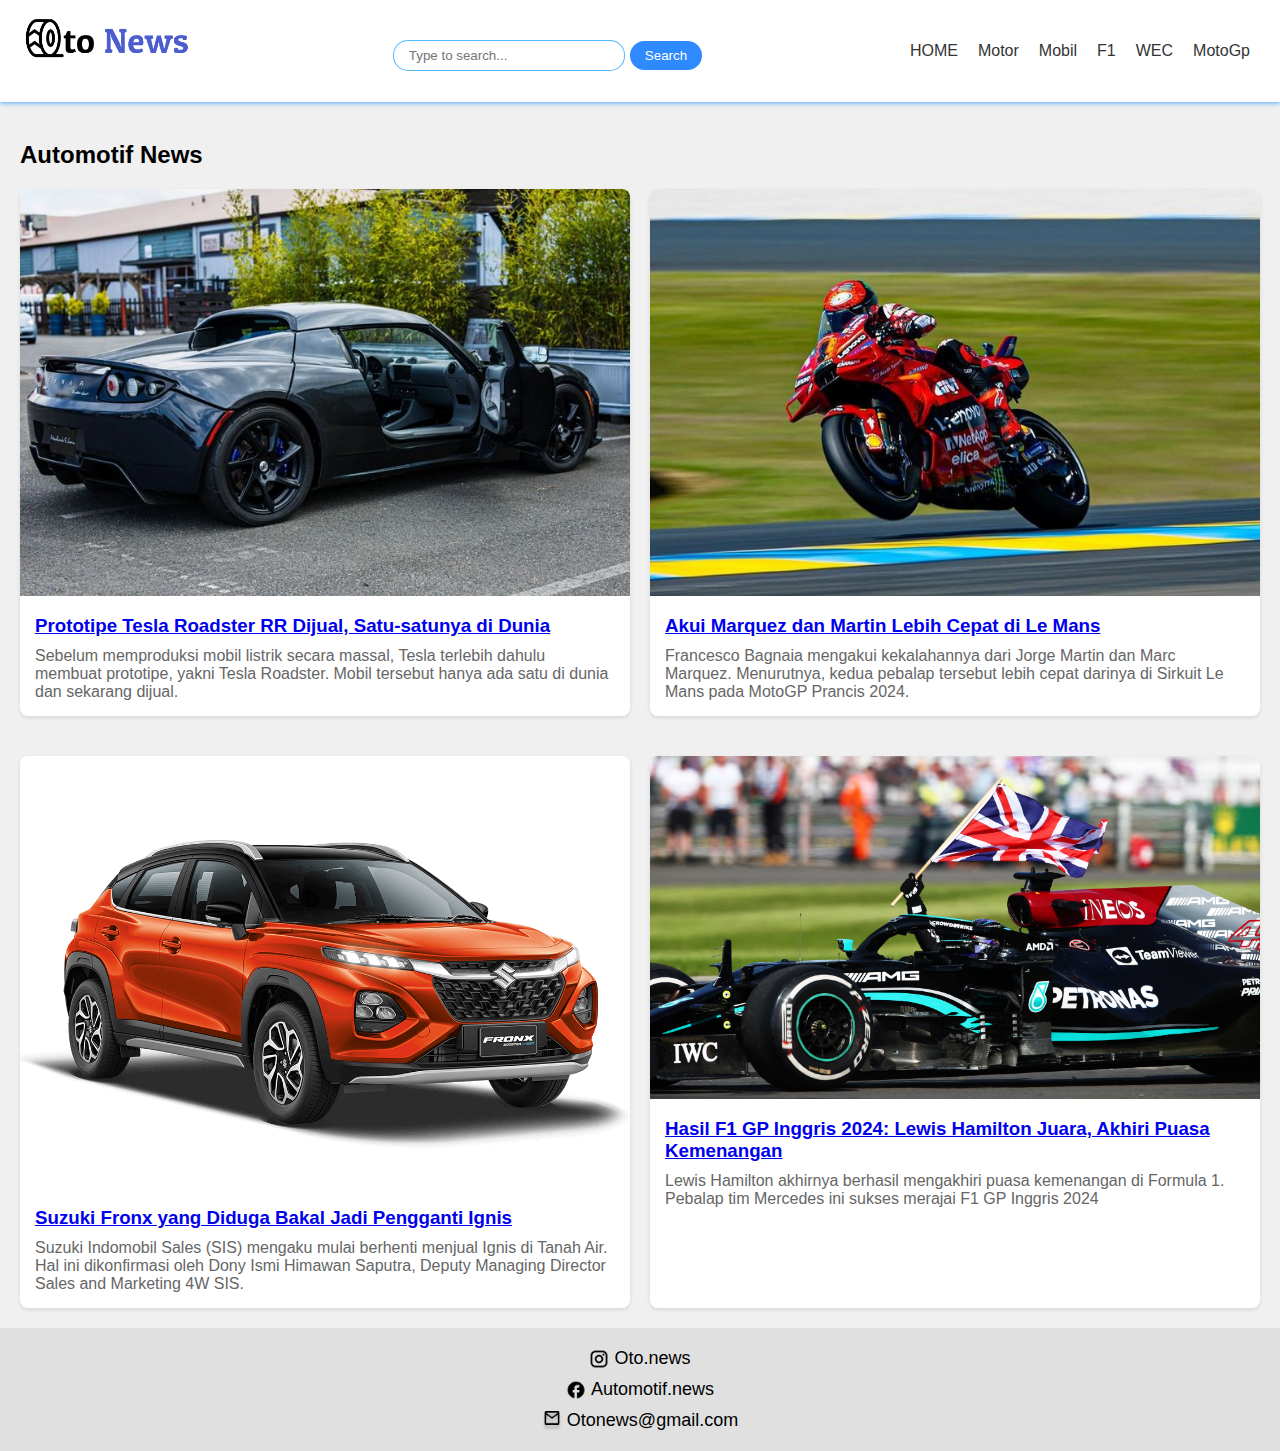
<file: index.html>
<!DOCTYPE html>
<html lang="id">
<head>
    <meta charset="UTF-8">
    <meta name="viewport" content="width=device-width, initial-scale=1.0">
    <title>Oto News</title>
    <link rel="stylesheet" type="text/css" href="index.css">
</head>
<body>
    <header>
        <h1><img src="judul.png" alt="Oto News" class="header-image"></h1>
        <div class="search-bar">
            <input type="text" placeholder="Type to search...">
            <button>Search</button>
        </div>
        <nav>
            <a href="index.html">HOME</a>
            <a href="motor.html">Motor</a>
            <a href="mobil.html">Mobil</a>
            <a href="f1.html">F1</a>
            <a href="wec.html">WEC</a>
            <a href="motogp.html">MotoGp</a>
        </nav>
    </header>
    <div class="container">
        <h2>Automotif News</h2>
        <div class="news-section">
            <div class="news-card">
                <a href="tesla.html">
                    <img src="tesla.jpeg" alt="Tesla Roadster">
                </a>
                <div class="news-content">
                    <h3><a href="tesla.html">Prototipe Tesla Roadster RR Dijual, Satu-satunya di Dunia</a></h3>
                    <p>Sebelum memproduksi mobil listrik secara massal, Tesla terlebih dahulu membuat prototipe, yakni Tesla Roadster. Mobil tersebut hanya ada satu di dunia dan sekarang dijual.</p>
                </div>
            </div>
            <div class="news-card">
                <a href="bagnaia.html">
                <img src="motogp.jpg" alt="MotoGP">
            </a>
                <div class="news-content">
                    <h3><a href="bagnaia.html"> Akui Marquez dan Martin Lebih Cepat di Le Mans</a></h3>
                    <p>Francesco Bagnaia mengakui kekalahannya dari Jorge Martin dan Marc Marquez. Menurutnya, kedua pebalap tersebut lebih cepat darinya di Sirkuit Le Mans pada MotoGP Prancis 2024.</p>
                </div>
            </div>
        </div>
    </div>
    <div class="container">
        <div class="news-section">
            <div class="news-card">
                <a href="fronx.html">
                    <img src="fronx.jpg" alt="Fronx">
                </a>
                <div class="news-content">
                    <h3><a href="fronx.html">Suzuki Fronx yang Diduga Bakal Jadi Pengganti Ignis</a></h3>
                    <p> Suzuki Indomobil Sales (SIS) mengaku mulai berhenti menjual Ignis di Tanah Air. Hal ini 
                        dikonfirmasi oleh Dony Ismi Himawan Saputra, Deputy Managing Director Sales and Marketing 4W SIS.</p>
                </div>
            </div>
            <div class="news-card">
                <a href="hamilton.html">
                    <img src="hamilton.jpg" alt="hamilton">
                </a>
                <div class="news-content">
                    <h3><a href="hamilton.html">Hasil F1 GP Inggris 2024: Lewis Hamilton Juara, Akhiri Puasa Kemenangan</a></h3>
                    <p>Lewis Hamilton akhirnya berhasil mengakhiri puasa kemenangan di Formula 1. Pebalap tim Mercedes ini sukses merajai F1 GP Inggris 2024</p>
                </div>
            </div>
        </div>
    </div>
    <footer>
        <div class="about-us">
            <div><img src="instagram.png" alt="Instagram"> Oto.news</div>
            <div><img src="facebook.png" alt="Facebook"> Automotif.news</div>
            <div><img src="email.png" alt="Email"> Otonews@gmail.com</div>
        </div>
    </footer>
</body>
</html>
</file>
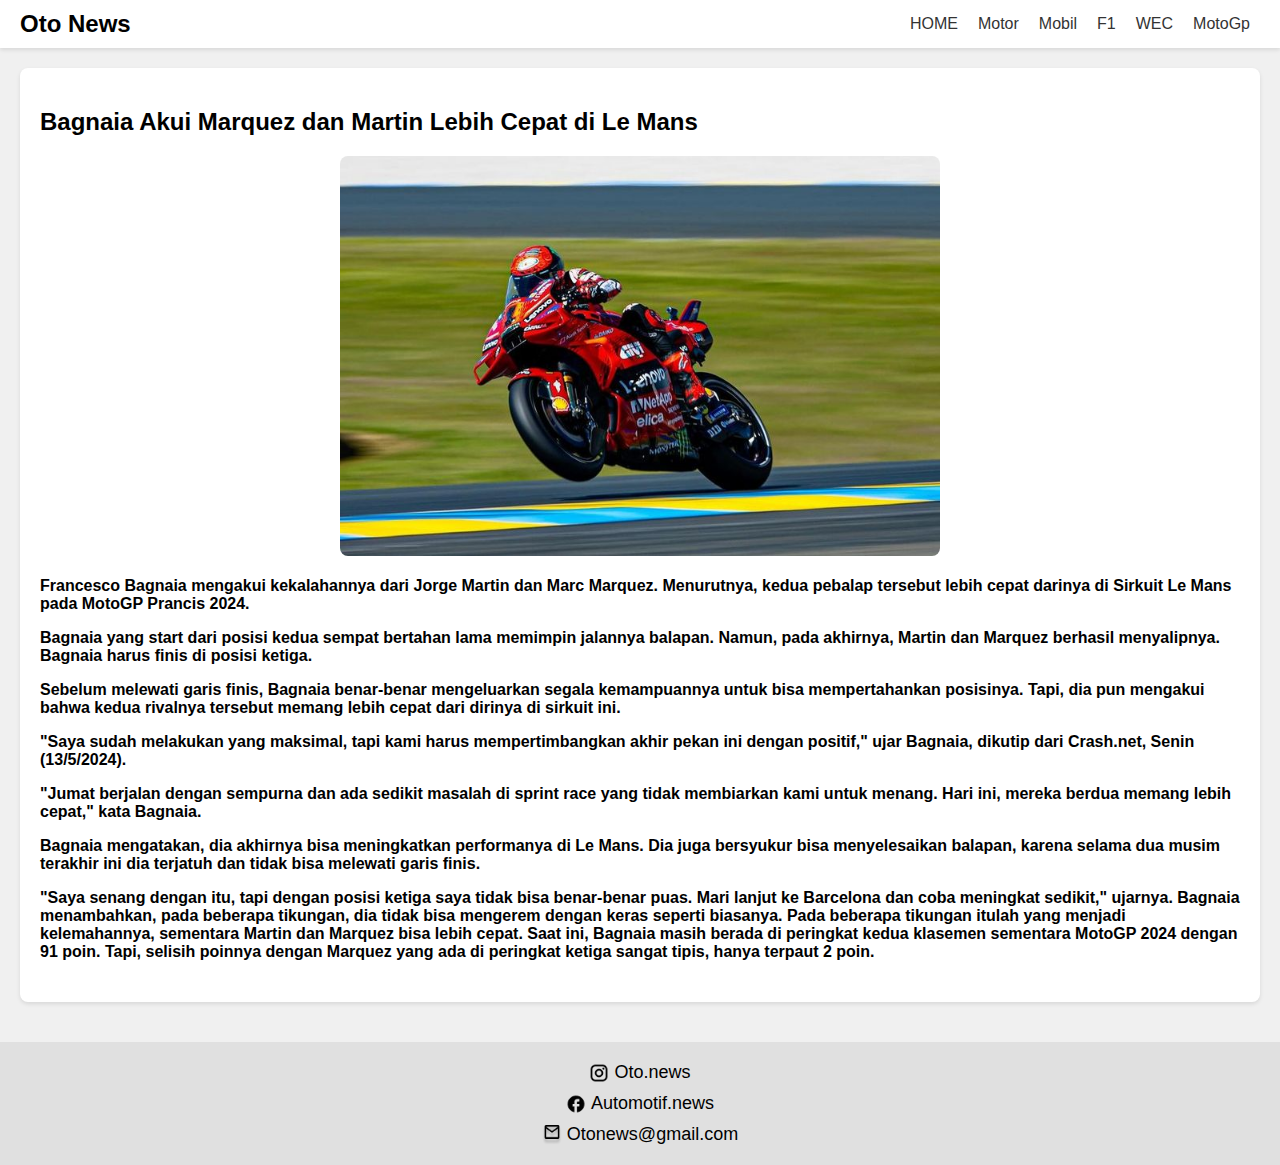
<file: bagnaia.html>
<!DOCTYPE html>
<html lang="id">
<head>
    <meta charset="UTF-8">
    <meta name="viewport" content="width=device-width, initial-scale=1.0">
    <title>Bagnaia Akui Marquez dan Martin Lebih Cepat di Le Mans</title>
    <link rel="stylesheet" type="text/css" href="teslacss.css">
</head>
<body>
    <header>
        <h1>Oto News</h1>
        <nav>
            <a href="index.html">HOME</a>
            <a href="motor.html">Motor</a>
            <a href="mobil.html">Mobil</a>
            <a href="f1.html">F1</a>
            <a href="wec.html">WEC</a>
            <a href="motogp.html">MotoGp</a>
        </nav>
    </header>
    <div class="container">
        <div class="news-content">
            <h2>Bagnaia Akui Marquez dan Martin Lebih Cepat di Le Mans</h2>
            <img src="motogp.jpg" alt="MotoGP">
            <h4> <p>Francesco Bagnaia mengakui kekalahannya dari Jorge Martin dan Marc Marquez. Menurutnya, kedua pebalap tersebut lebih cepat darinya di Sirkuit Le Mans pada MotoGP Prancis 2024.</p>
            <p> Bagnaia yang start dari posisi kedua sempat bertahan lama memimpin jalannya balapan. Namun, pada akhirnya, Martin dan Marquez berhasil menyalipnya. Bagnaia harus finis di posisi ketiga.</p>
        <p>Sebelum melewati garis finis, Bagnaia benar-benar mengeluarkan segala kemampuannya untuk bisa mempertahankan posisinya. Tapi, dia pun mengakui bahwa kedua rivalnya tersebut memang lebih cepat dari dirinya di sirkuit ini.</p>
    <p>"Saya sudah melakukan yang maksimal, tapi kami harus mempertimbangkan akhir pekan ini dengan positif," ujar Bagnaia, dikutip dari Crash.net, Senin (13/5/2024).</p>
<p> "Jumat berjalan dengan sempurna dan ada sedikit masalah di sprint race yang tidak membiarkan kami untuk menang. Hari ini, mereka berdua memang lebih cepat," kata Bagnaia.
</p><p>Bagnaia mengatakan, dia akhirnya bisa meningkatkan performanya di Le Mans. Dia juga bersyukur bisa menyelesaikan balapan, karena selama dua musim terakhir ini dia terjatuh dan tidak bisa melewati garis finis.
</p><p>"Saya senang dengan itu, tapi dengan posisi ketiga saya tidak bisa benar-benar puas. Mari lanjut ke Barcelona dan coba meningkat sedikit," ujarnya. Bagnaia menambahkan, pada beberapa tikungan, dia tidak bisa mengerem dengan keras seperti biasanya. Pada beberapa tikungan itulah yang menjadi kelemahannya, sementara Martin dan Marquez bisa lebih cepat. Saat ini, Bagnaia masih berada di peringkat kedua klasemen sementara MotoGP 2024 dengan 91 poin. Tapi, selisih poinnya dengan Marquez yang ada di peringkat ketiga sangat tipis, hanya terpaut 2 poin.
</p></h4>           
        </div>
    </div>
    <footer>
        <div class="about-us">
            <div><img src="instagram.png" alt="Instagram"> Oto.news</div>
            <div><img src="facebook.png" alt="Facebook"> Automotif.news</div>
            <div><img src="email.png" alt="Email"> Otonews@gmail.com</div>
        </div>
    </footer>
</body>
</html>
</file>
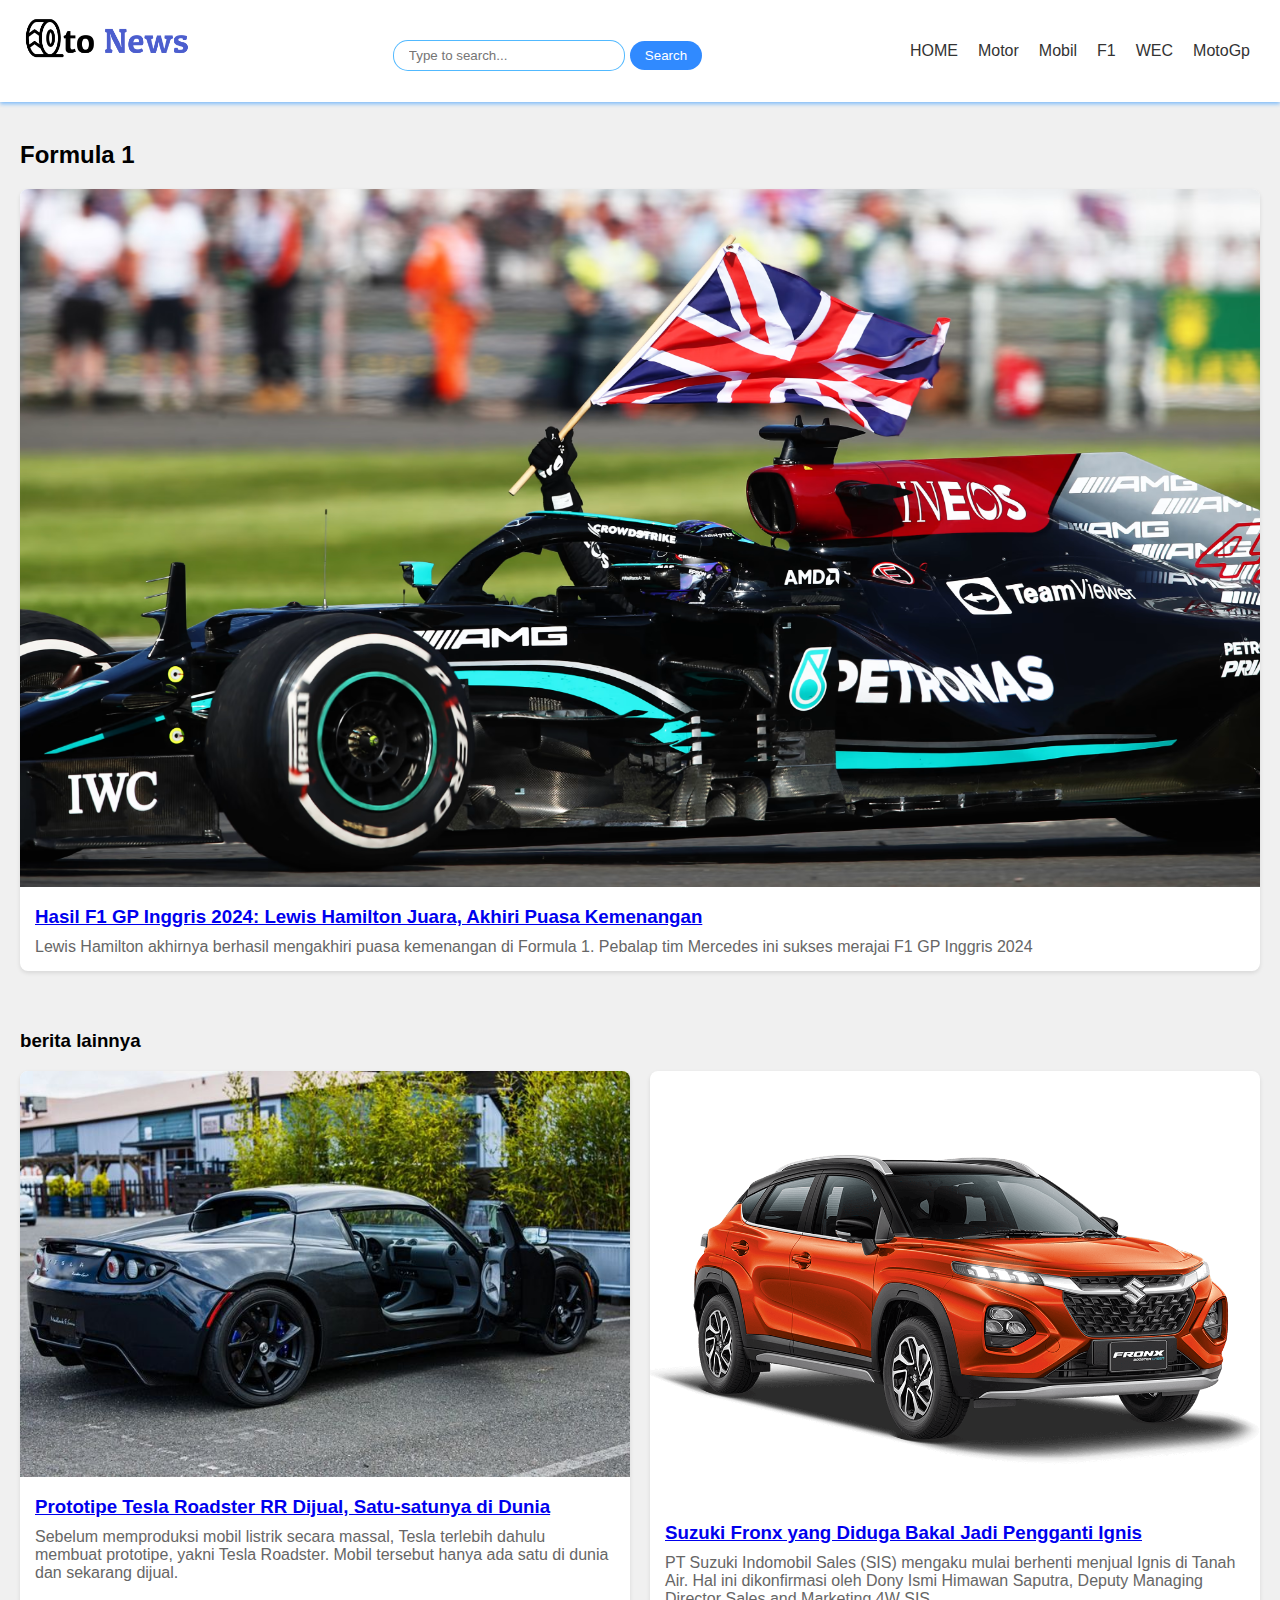
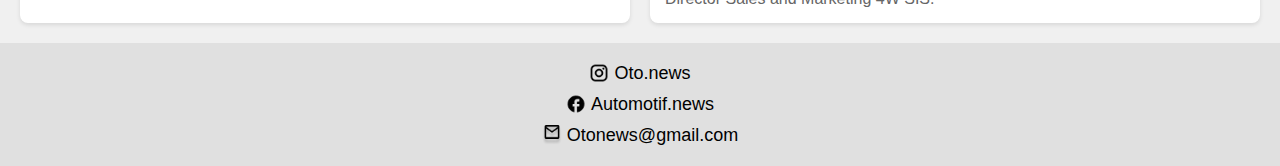
<file: f1.html>
<!DOCTYPE html>
<html lang="id">
<head>
    <meta charset="UTF-8">
    <meta name="viewport" content="width=device-width, initial-scale=1.0">
    <title>Oto News</title>
    <link rel="stylesheet" type="text/css" href="index.css">
</head>
<body>
    <header>
        <h1><img src="judul.png" alt="Oto News" class="header-image"></h1>
        <div class="search-bar">
            <input type="text" placeholder="Type to search...">
            <button>Search</button>
        </div>
        <nav>
            <a href="index.html">HOME</a>
            <a href="motor.html">Motor</a>
            <a href="mobil.html">Mobil</a>
            <a href="f1.html">F1</a>
            <a href="wec.html">WEC</a>
            <a href="motogp.html">MotoGp</a>
        </nav>
    </header>
    <div class="container">
        <h2>Formula 1</h2>
        <div class="news-section">
            <div class="news-card">
                <a href="hamilton.html">
                    <img src="hamilton.jpg" alt="hamilton">
                </a>
                <div class="news-content">
                    <h3><a href="hamilton.html">Hasil F1 GP Inggris 2024: Lewis Hamilton Juara, Akhiri Puasa Kemenangan</a></h3>
                    <p>Lewis Hamilton akhirnya berhasil mengakhiri puasa kemenangan di Formula 1. Pebalap tim Mercedes ini sukses merajai F1 GP Inggris 2024</p>
                </div>
            </div>
    </div>
    </div>
    <div class="container">
        <h3>berita lainnya</h3>
        <div class="news-section">
            <div class="news-card">
                <a href="tesla.html">
                    <img src="tesla.jpeg" alt="Tesla Roadster">
                </a>
                <div class="news-content">
                    <h3><a href="tesla.html">Prototipe Tesla Roadster RR Dijual, Satu-satunya di Dunia</a></h3>
                    <p>Sebelum memproduksi mobil listrik secara massal, Tesla terlebih dahulu membuat prototipe, yakni Tesla Roadster. Mobil tersebut hanya ada satu di dunia dan sekarang dijual.</p>
                </div>
            </div>
            <div class="news-card">
                <a href="fronx.html">
                <img src="fronx.jpg" alt="Fronx">
                </a>
                <div class="news-content">
                    <h3><a href="fronx.html">Suzuki Fronx yang Diduga Bakal Jadi Pengganti Ignis</a></h3>
                    <p>PT Suzuki Indomobil Sales (SIS) mengaku mulai berhenti menjual Ignis di Tanah Air. Hal ini 
                        dikonfirmasi oleh Dony Ismi Himawan Saputra, Deputy Managing Director Sales and Marketing 4W SIS.</p>
                </div>
            </div>
    </div>
    </div>
    <footer>
        <div class="about-us">
            <div><img src="instagram.png" alt="Instagram"> Oto.news</div>
            <div><img src="facebook.png" alt="Facebook"> Automotif.news</div>
            <div><img src="email.png" alt="Email"> Otonews@gmail.com</div>
        </div>
    </footer>
</body>
</html>
</file>
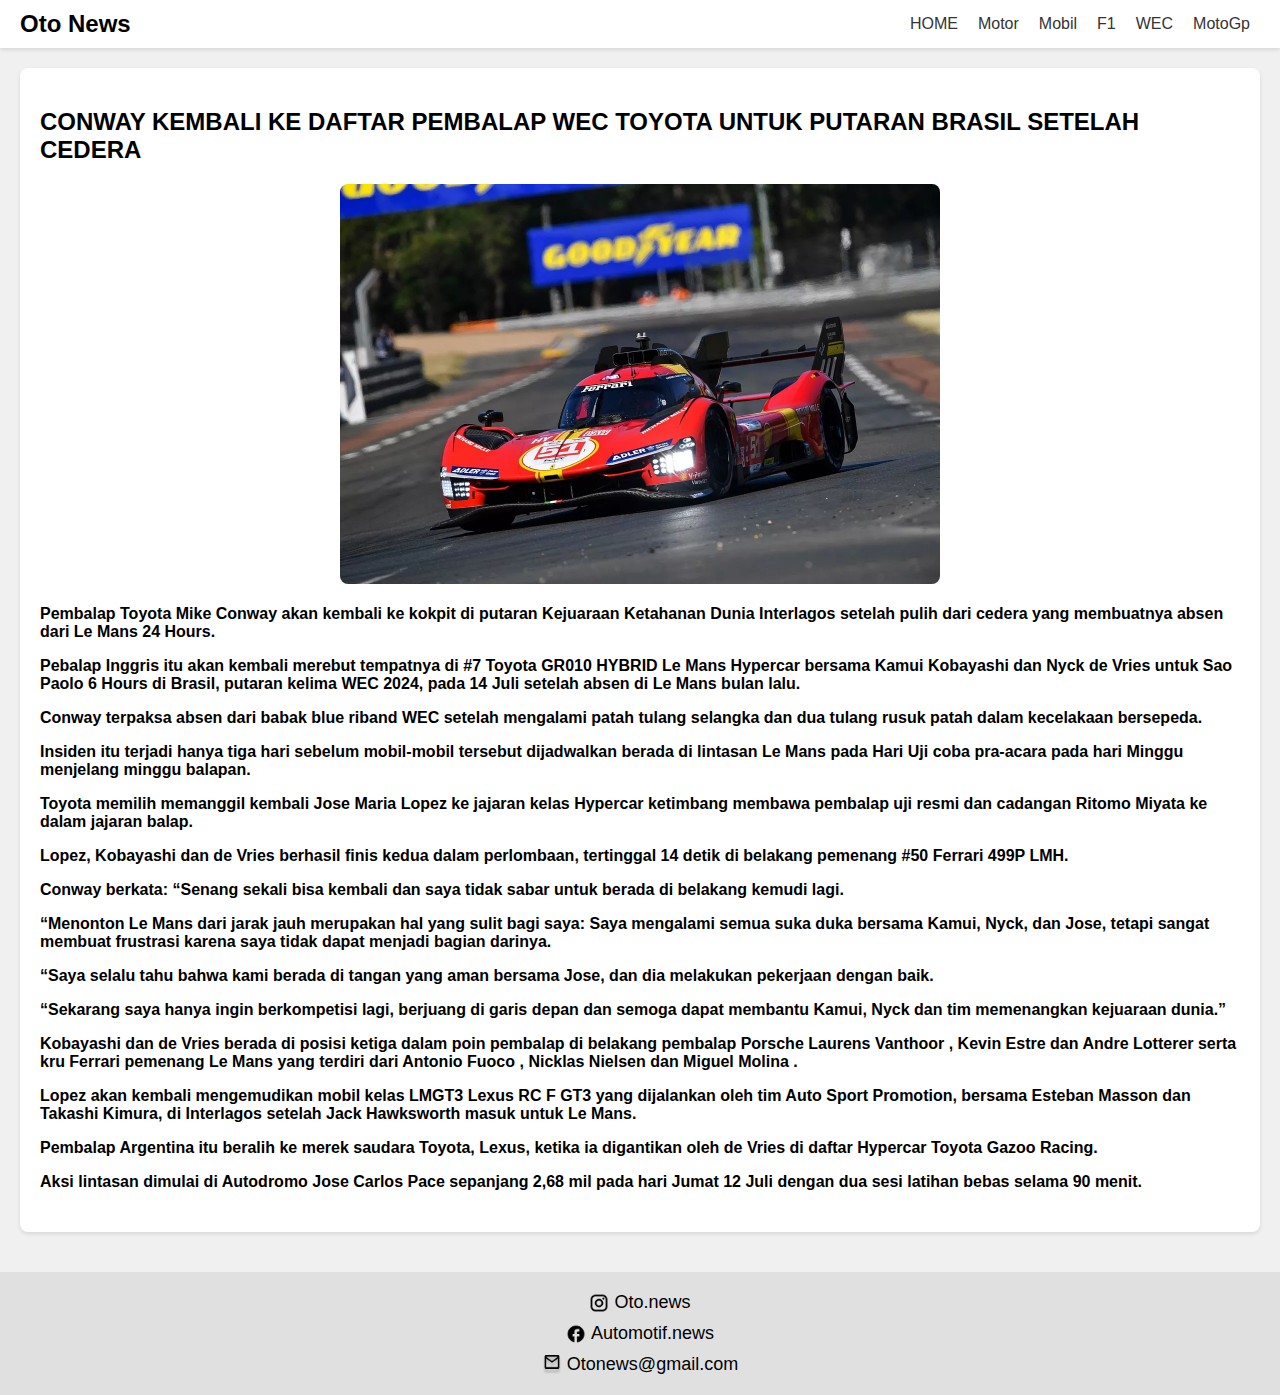
<file: ferrari.html>
<!DOCTYPE html>
<html lang="id">
<head>
    <meta charset="UTF-8">
    <meta name="viewport" content="width=device-width, initial-scale=1.0">
    <title>Bagnaia Akui Marquez dan Martin Lebih Cepat di Le Mans</title>
    <link rel="stylesheet" type="text/css" href="teslacss.css">
</head>
<body>
    <header>
        <h1>Oto News</h1>
        <nav>
            <a href="index.html">HOME</a>
            <a href="motor.html">Motor</a>
            <a href="mobil.html">Mobil</a>
            <a href="f1.html">F1</a>
            <a href="wec.html">WEC</a>
            <a href="motogp.html">MotoGp</a>
        </nav>
    </header>
    <div class="container">
        <div class="news-content">
            <h2>CONWAY KEMBALI KE DAFTAR PEMBALAP WEC TOYOTA UNTUK PUTARAN BRASIL SETELAH CEDERA</h2>
            <img src="ferrari.jpg" alt="ferrari">
            <h4><p>Pembalap Toyota Mike Conway akan kembali ke kokpit di putaran Kejuaraan Ketahanan Dunia Interlagos setelah pulih dari cedera yang membuatnya absen dari Le Mans 24 Hours.</p>
                <p>Pebalap Inggris itu akan kembali merebut tempatnya di #7 Toyota GR010 HYBRID Le Mans Hypercar bersama Kamui Kobayashi dan Nyck de Vries untuk Sao Paolo 6 Hours di Brasil, putaran kelima WEC 2024, pada 14 Juli setelah absen di Le Mans bulan lalu.</p>
                <p>Conway terpaksa absen dari babak blue riband WEC setelah mengalami patah tulang selangka dan dua tulang rusuk patah dalam kecelakaan bersepeda.</p>
                <p>Insiden itu terjadi hanya tiga hari sebelum mobil-mobil tersebut dijadwalkan berada di lintasan Le Mans pada Hari Uji coba pra-acara pada hari Minggu menjelang minggu balapan.</p>
                <p>Toyota memilih memanggil kembali Jose Maria Lopez ke jajaran kelas Hypercar ketimbang membawa pembalap uji resmi dan cadangan Ritomo Miyata ke dalam jajaran balap.</p>
                <p>Lopez, Kobayashi dan de Vries berhasil finis kedua dalam perlombaan, tertinggal 14 detik di belakang pemenang #50  Ferrari 499P LMH.</p>
                <p>Conway berkata: “Senang sekali bisa kembali dan saya tidak sabar untuk berada di belakang kemudi lagi.</p>
                <p>“Menonton Le Mans dari jarak jauh merupakan hal yang sulit bagi saya: Saya mengalami semua suka duka bersama Kamui, Nyck, dan Jose, tetapi sangat membuat frustrasi karena saya tidak dapat menjadi bagian darinya.</p>    
                <p>“Saya selalu tahu bahwa kami berada di tangan yang aman bersama Jose, dan dia melakukan pekerjaan dengan baik.</p>
                <p>“Sekarang saya hanya ingin berkompetisi lagi, berjuang di garis depan dan semoga dapat membantu Kamui, Nyck dan tim memenangkan kejuaraan dunia.”</p>     
                <p>Kobayashi dan de Vries berada di posisi ketiga dalam poin pembalap di belakang pembalap Porsche Laurens Vanthoor , Kevin Estre dan Andre Lotterer serta kru Ferrari pemenang Le Mans yang terdiri dari Antonio Fuoco , Nicklas Nielsen dan Miguel Molina .</p>
                <p>Lopez akan kembali mengemudikan mobil kelas LMGT3 Lexus RC F GT3 yang dijalankan oleh tim Auto Sport Promotion, bersama Esteban Masson dan Takashi Kimura, di Interlagos setelah Jack Hawksworth masuk untuk Le Mans.</p>
                <p>Pembalap Argentina itu beralih ke merek saudara Toyota, Lexus, ketika ia digantikan oleh de Vries di daftar Hypercar Toyota Gazoo Racing.</p>
                <p>Aksi lintasan dimulai di Autodromo Jose Carlos Pace sepanjang 2,68 mil pada hari Jumat 12 Juli dengan dua sesi latihan bebas selama 90 menit.</p></h4>           
        </div>
    </div>
    <footer>
        <div class="about-us">
            <div><img src="instagram.png" alt="Instagram"> Oto.news</div>
            <div><img src="facebook.png" alt="Facebook"> Automotif.news</div>
            <div><img src="email.png" alt="Email"> Otonews@gmail.com</div>
        </div>
    </footer>
</body>
</html>
</file>
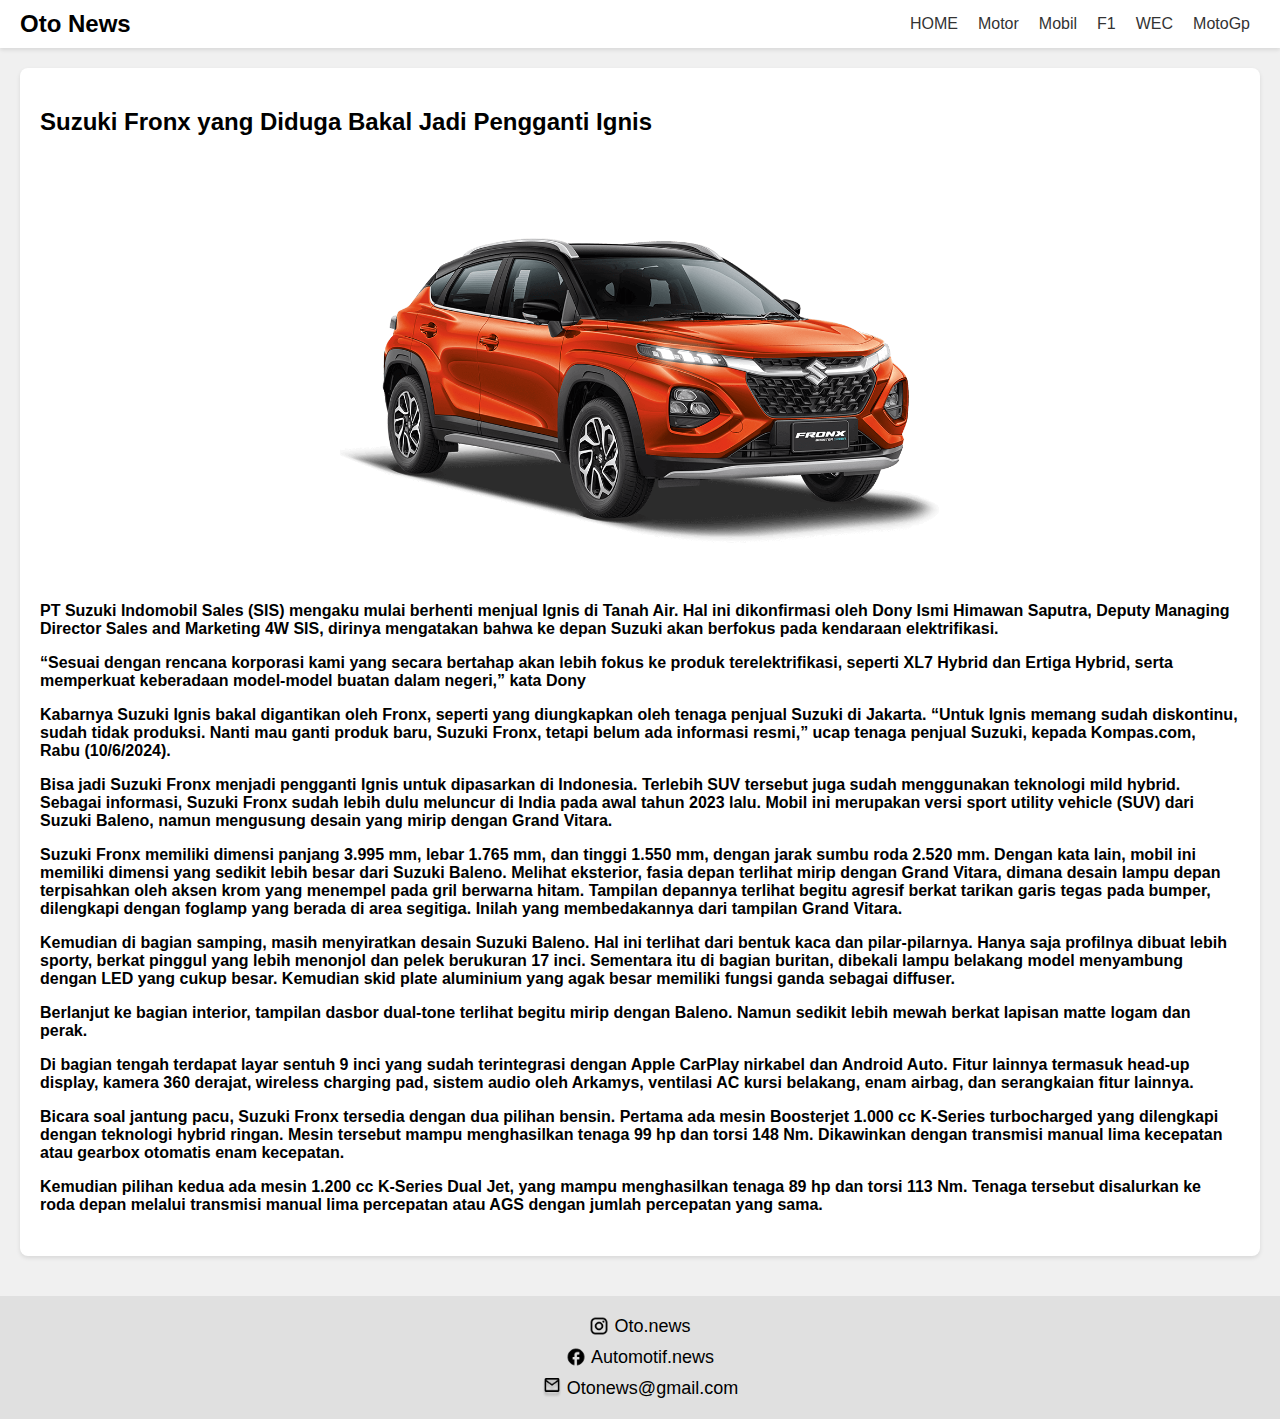
<file: fronx.html>
<!DOCTYPE html>
<html lang="id">
<head>
    <meta charset="UTF-8">
    <meta name="viewport" content="width=device-width, initial-scale=1.0">
    <title>Suzuki Fronx yang Diduga Bakal Jadi Pengganti Ignis</title>
    <link rel="stylesheet" type="text/css" href="teslacss.css">
</head>
<body>
    <header>
        <h1>Oto News</h1>
        <nav>
            <a href="index.html">HOME</a>
            <a href="motor.html">Motor</a>
            <a href="mobil.html">Mobil</a>
            <a href="f1.html">F1</a>
            <a href="wec.html">WEC</a>
            <a href="motogp.html">MotoGp</a>
        </nav>
    </header>
    <div class="container">
        <div class="news-content">
            <h2>Suzuki Fronx yang Diduga Bakal Jadi Pengganti Ignis</h2>
            <img src="fronx.jpg" alt="Fronx">
            <h4><p>PT Suzuki Indomobil Sales (SIS) mengaku mulai berhenti menjual Ignis di Tanah Air. Hal ini 
                dikonfirmasi oleh Dony Ismi Himawan Saputra, Deputy Managing Director Sales and Marketing 4W SIS, dirinya mengatakan bahwa ke depan Suzuki akan berfokus pada kendaraan elektrifikasi.</p>
            <p>“Sesuai dengan rencana korporasi kami yang secara bertahap akan lebih fokus ke produk terelektrifikasi, seperti XL7 Hybrid dan Ertiga Hybrid, serta memperkuat keberadaan model-model buatan dalam negeri,” kata Dony</p>
            <p>Kabarnya Suzuki Ignis bakal digantikan oleh Fronx, seperti yang diungkapkan oleh tenaga penjual Suzuki di Jakarta. “Untuk Ignis memang sudah diskontinu, sudah tidak produksi. Nanti mau ganti produk baru, Suzuki Fronx, tetapi belum ada informasi resmi,” ucap tenaga penjual Suzuki, kepada Kompas.com, Rabu (10/6/2024).</p>
            <p>Bisa jadi Suzuki Fronx menjadi pengganti Ignis untuk dipasarkan di Indonesia. Terlebih SUV tersebut juga sudah menggunakan teknologi mild hybrid. Sebagai informasi, Suzuki Fronx sudah lebih dulu meluncur di India pada awal tahun 2023 lalu. Mobil ini merupakan versi sport utility vehicle (SUV) dari Suzuki Baleno, namun mengusung desain yang mirip dengan Grand Vitara.</p>
            <p>Suzuki Fronx memiliki dimensi panjang 3.995 mm, lebar 1.765 mm, dan tinggi 1.550 mm, dengan jarak sumbu roda 2.520 mm. Dengan kata lain, mobil ini memiliki dimensi yang sedikit lebih besar dari Suzuki Baleno. Melihat eksterior, fasia depan terlihat mirip dengan Grand Vitara, dimana desain lampu depan terpisahkan oleh aksen krom yang menempel pada gril berwarna hitam. Tampilan depannya terlihat begitu agresif berkat tarikan garis tegas pada bumper, dilengkapi dengan foglamp yang berada di area segitiga. Inilah yang membedakannya dari tampilan Grand Vitara.</p>
            <p>Kemudian di bagian samping, masih menyiratkan desain Suzuki Baleno. Hal ini terlihat dari bentuk kaca dan pilar-pilarnya. Hanya saja profilnya dibuat lebih sporty, berkat pinggul yang lebih menonjol dan pelek berukuran 17 inci. Sementara itu di bagian buritan, dibekali lampu belakang model menyambung dengan LED yang cukup besar. Kemudian skid plate aluminium yang agak besar memiliki fungsi ganda sebagai diffuser.</p>
            <p>Berlanjut ke bagian interior, tampilan dasbor dual-tone terlihat begitu mirip dengan Baleno. Namun sedikit lebih mewah berkat lapisan matte logam dan perak.</p>
            <p> Di bagian tengah terdapat layar sentuh 9 inci yang sudah terintegrasi dengan Apple CarPlay nirkabel dan Android Auto. Fitur lainnya termasuk head-up display, kamera 360 derajat, wireless charging pad, sistem audio oleh Arkamys, ventilasi AC kursi belakang, enam airbag, dan serangkaian fitur lainnya.</p>
            <p>Bicara soal jantung pacu, Suzuki Fronx tersedia dengan dua pilihan bensin. Pertama ada mesin Boosterjet 1.000 cc K-Series turbocharged yang dilengkapi dengan teknologi hybrid ringan. Mesin tersebut mampu menghasilkan tenaga 99 hp dan torsi 148 Nm. Dikawinkan dengan transmisi manual lima kecepatan atau gearbox otomatis enam kecepatan.</p>
            <p>Kemudian pilihan kedua ada mesin 1.200 cc K-Series Dual Jet, yang mampu menghasilkan tenaga 89 hp dan torsi 113 Nm. Tenaga tersebut disalurkan ke roda depan melalui transmisi manual lima percepatan atau AGS dengan jumlah percepatan yang sama.</p>
            </h4>   
        </div>
    </div>
    <footer>
        <div class="about-us">
            <div><img src="instagram.png" alt="Instagram"> Oto.news</div>
            <div><img src="facebook.png" alt="Facebook"> Automotif.news</div>
            <div><img src="email.png" alt="Email"> Otonews@gmail.com</div>
        </div>
    </footer>
</body>
</html>
</file>
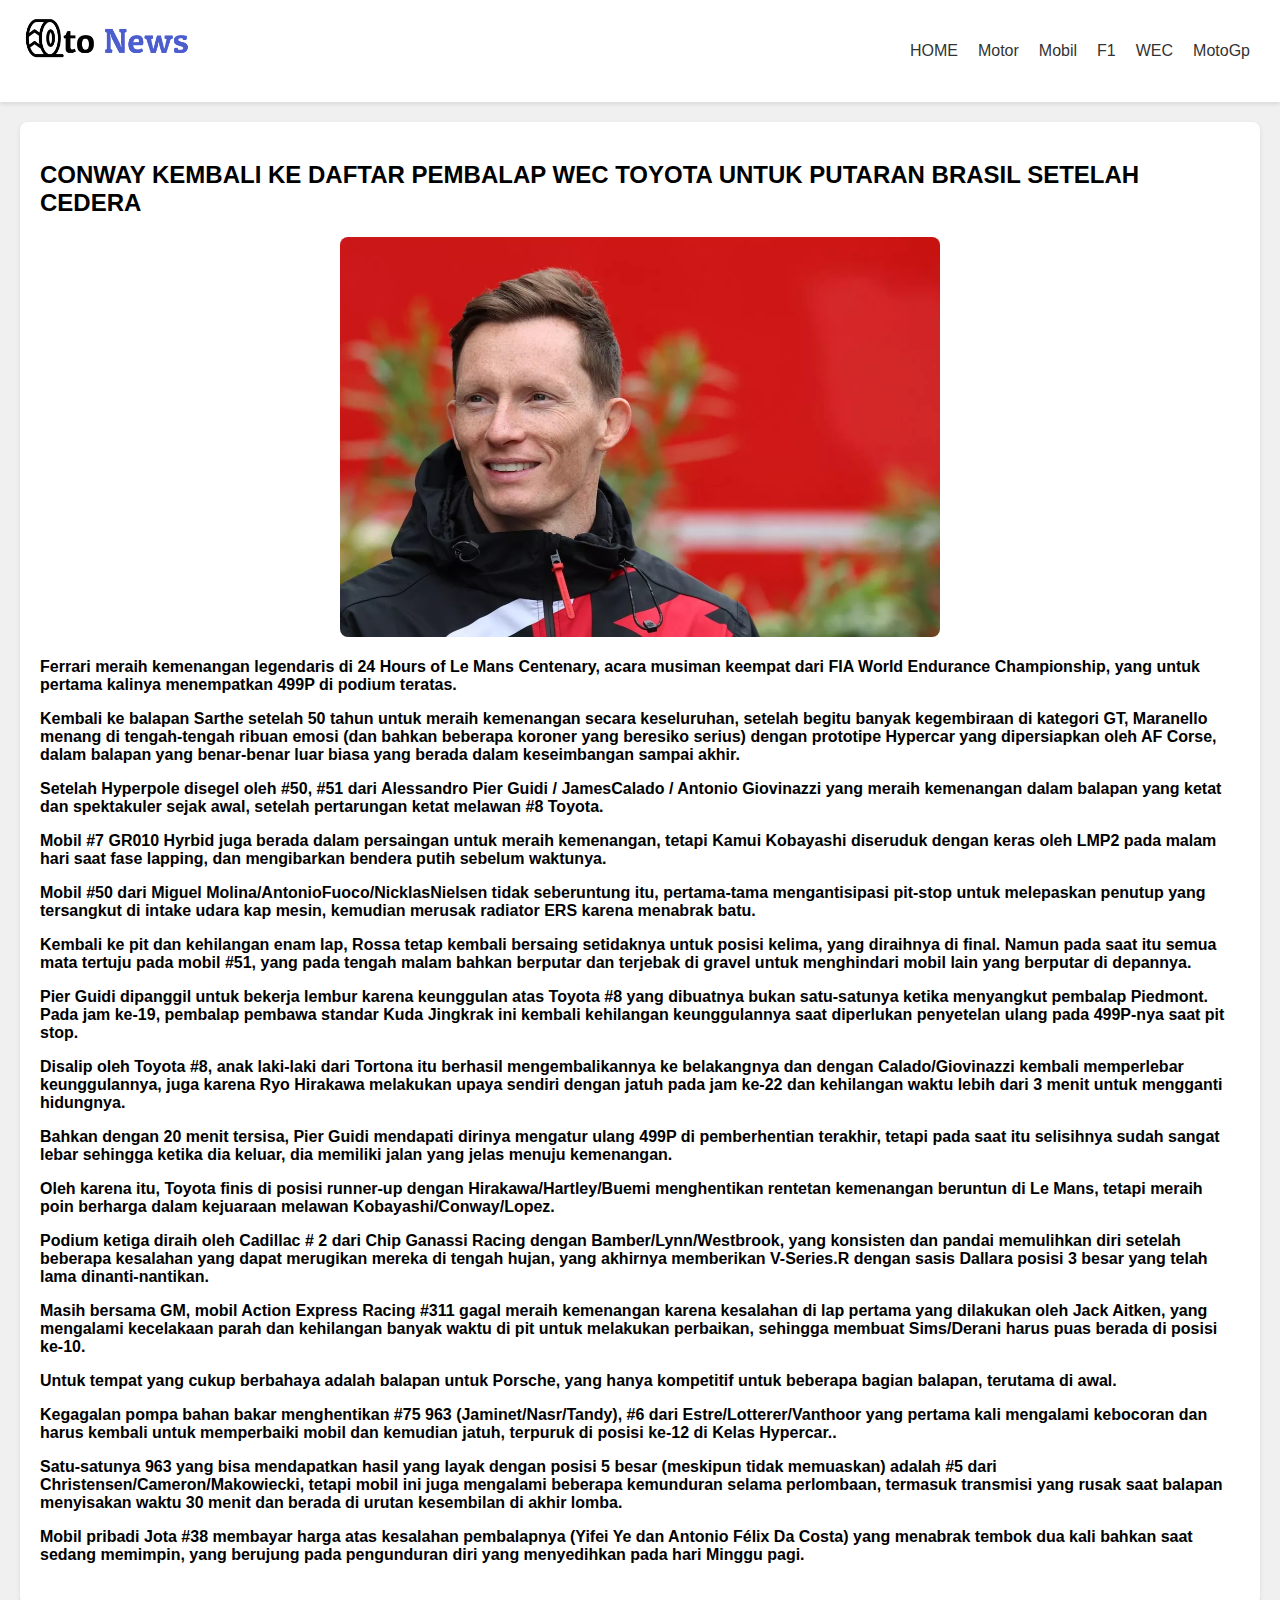
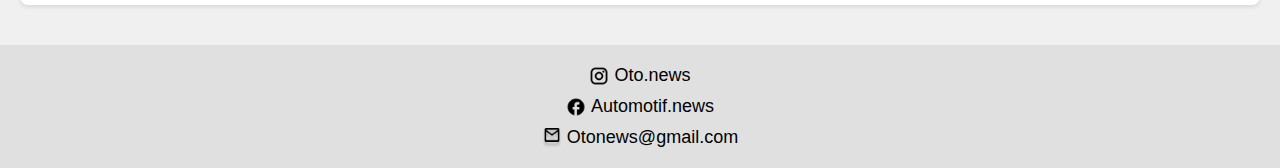
<file: gr.html>
<!DOCTYPE html>
<html lang="id">
<head>
    <meta charset="UTF-8">
    <meta name="viewport" content="width=device-width, initial-scale=1.0">
    <title>Bagnaia Akui Marquez dan Martin Lebih Cepat di Le Mans</title>
    <link rel="stylesheet" type="text/css" href="teslacss.css">
</head>
<body>
    <header>
        <h1><img src="judul.png" alt="Oto News" class="header-image"></h1>
        <nav>
            <a href="index.html">HOME</a>
            <a href="motor.html">Motor</a>
            <a href="mobil.html">Mobil</a>
            <a href="f1.html">F1</a>
            <a href="wec.html">WEC</a>
            <a href="motogp.html">MotoGp</a>
        </nav>
    </header>
    <div class="container">
        <div class="news-content">
            <h2>CONWAY KEMBALI KE DAFTAR PEMBALAP WEC TOYOTA UNTUK PUTARAN BRASIL SETELAH CEDERA</h2>
            <img src="GR.jpg" alt="gr">
            <h4><p>Ferrari meraih kemenangan legendaris di 24 Hours of Le Mans Centenary, acara musiman keempat dari FIA World Endurance Championship, yang untuk pertama kalinya menempatkan 499P di podium teratas.</p>
                <p>Kembali ke balapan Sarthe setelah 50 tahun untuk meraih kemenangan secara keseluruhan, setelah begitu banyak kegembiraan di kategori GT, Maranello menang di tengah-tengah ribuan emosi (dan bahkan beberapa koroner yang beresiko serius) dengan prototipe Hypercar yang dipersiapkan oleh AF Corse, dalam balapan yang benar-benar luar biasa yang berada dalam keseimbangan sampai akhir.</p>
                <p>Setelah Hyperpole disegel oleh  #50, #51 dari Alessandro Pier Guidi / JamesCalado / Antonio Giovinazzi yang meraih kemenangan dalam balapan yang ketat dan spektakuler sejak awal, setelah pertarungan ketat melawan #8 Toyota.</p>
                <p>Mobil #7 GR010 Hyrbid juga berada dalam persaingan untuk meraih kemenangan, tetapi Kamui Kobayashi diseruduk dengan keras oleh LMP2 pada malam hari saat fase lapping, dan mengibarkan bendera putih sebelum waktunya.</p>
                <p>Mobil #50 dari Miguel Molina/AntonioFuoco/NicklasNielsen tidak seberuntung itu, pertama-tama mengantisipasi pit-stop untuk melepaskan penutup yang tersangkut di intake udara kap mesin, kemudian merusak radiator ERS karena menabrak batu.</p>
                <p>Kembali ke pit dan kehilangan enam lap, Rossa tetap kembali bersaing setidaknya untuk posisi kelima, yang diraihnya di final. Namun pada saat itu semua mata tertuju pada mobil #51, yang pada tengah malam bahkan berputar dan terjebak di gravel untuk menghindari mobil lain yang berputar di depannya.</p>
                <p>Pier Guidi dipanggil untuk bekerja lembur karena keunggulan atas Toyota #8 yang dibuatnya bukan satu-satunya ketika menyangkut pembalap Piedmont. Pada jam ke-19, pembalap pembawa standar Kuda Jingkrak ini kembali kehilangan keunggulannya saat diperlukan penyetelan ulang pada 499P-nya saat pit stop.</p>
                <p>Disalip oleh Toyota #8, anak laki-laki dari Tortona itu berhasil mengembalikannya ke belakangnya dan dengan Calado/Giovinazzi kembali memperlebar keunggulannya, juga karena Ryo Hirakawa melakukan upaya sendiri dengan jatuh pada jam ke-22 dan kehilangan waktu lebih dari 3 menit untuk mengganti hidungnya.</p>
                <p>Bahkan dengan 20 menit tersisa, Pier Guidi mendapati dirinya mengatur ulang 499P di pemberhentian terakhir, tetapi pada saat itu selisihnya sudah sangat lebar sehingga ketika dia keluar, dia memiliki jalan yang jelas menuju kemenangan.</p>
                <p>Oleh karena itu, Toyota finis di posisi runner-up dengan Hirakawa/Hartley/Buemi menghentikan rentetan kemenangan beruntun di Le Mans, tetapi meraih poin berharga dalam kejuaraan melawan Kobayashi/Conway/Lopez.</p>
                <p>Podium ketiga diraih oleh Cadillac # 2 dari Chip Ganassi Racing dengan Bamber/Lynn/Westbrook, yang konsisten dan pandai memulihkan diri setelah beberapa kesalahan yang dapat merugikan mereka di tengah hujan, yang akhirnya memberikan V-Series.R dengan sasis Dallara posisi 3 besar yang telah lama dinanti-nantikan.</p>
                <p>Masih bersama GM, mobil Action Express Racing #311 gagal meraih kemenangan karena kesalahan di lap pertama yang dilakukan oleh Jack Aitken, yang mengalami kecelakaan parah dan kehilangan banyak waktu di pit untuk melakukan perbaikan, sehingga membuat Sims/Derani harus puas berada di posisi ke-10.</p>
                <p>Untuk tempat yang cukup berbahaya adalah balapan untuk Porsche, yang hanya kompetitif untuk beberapa bagian balapan, terutama di awal.</p>
                <p>Kegagalan pompa bahan bakar menghentikan #75 963 (Jaminet/Nasr/Tandy), #6 dari Estre/Lotterer/Vanthoor yang pertama kali mengalami kebocoran dan harus kembali untuk memperbaiki mobil dan kemudian jatuh, terpuruk di posisi ke-12 di Kelas Hypercar..</p>
                <p>Satu-satunya 963 yang bisa mendapatkan hasil yang layak dengan posisi 5 besar (meskipun tidak memuaskan) adalah #5 dari Christensen/Cameron/Makowiecki, tetapi mobil ini juga mengalami beberapa kemunduran selama perlombaan, termasuk transmisi yang rusak saat balapan menyisakan waktu 30 menit dan berada di urutan kesembilan di akhir lomba.</p>
                <p>Mobil pribadi Jota #38 membayar harga atas kesalahan pembalapnya (Yifei Ye dan Antonio Félix Da Costa) yang menabrak tembok dua kali bahkan saat sedang memimpin, yang berujung pada pengunduran diri yang menyedihkan pada hari Minggu pagi.</p>
                </h4>           
        </div>
    </div>
    <footer>
        <div class="about-us">
            <div><img src="instagram.png" alt="Instagram"> Oto.news</div>
            <div><img src="facebook.png" alt="Facebook"> Automotif.news</div>
            <div><img src="email.png" alt="Email"> Otonews@gmail.com</div>
        </div>
    </footer>
</body>
</html>
</file>
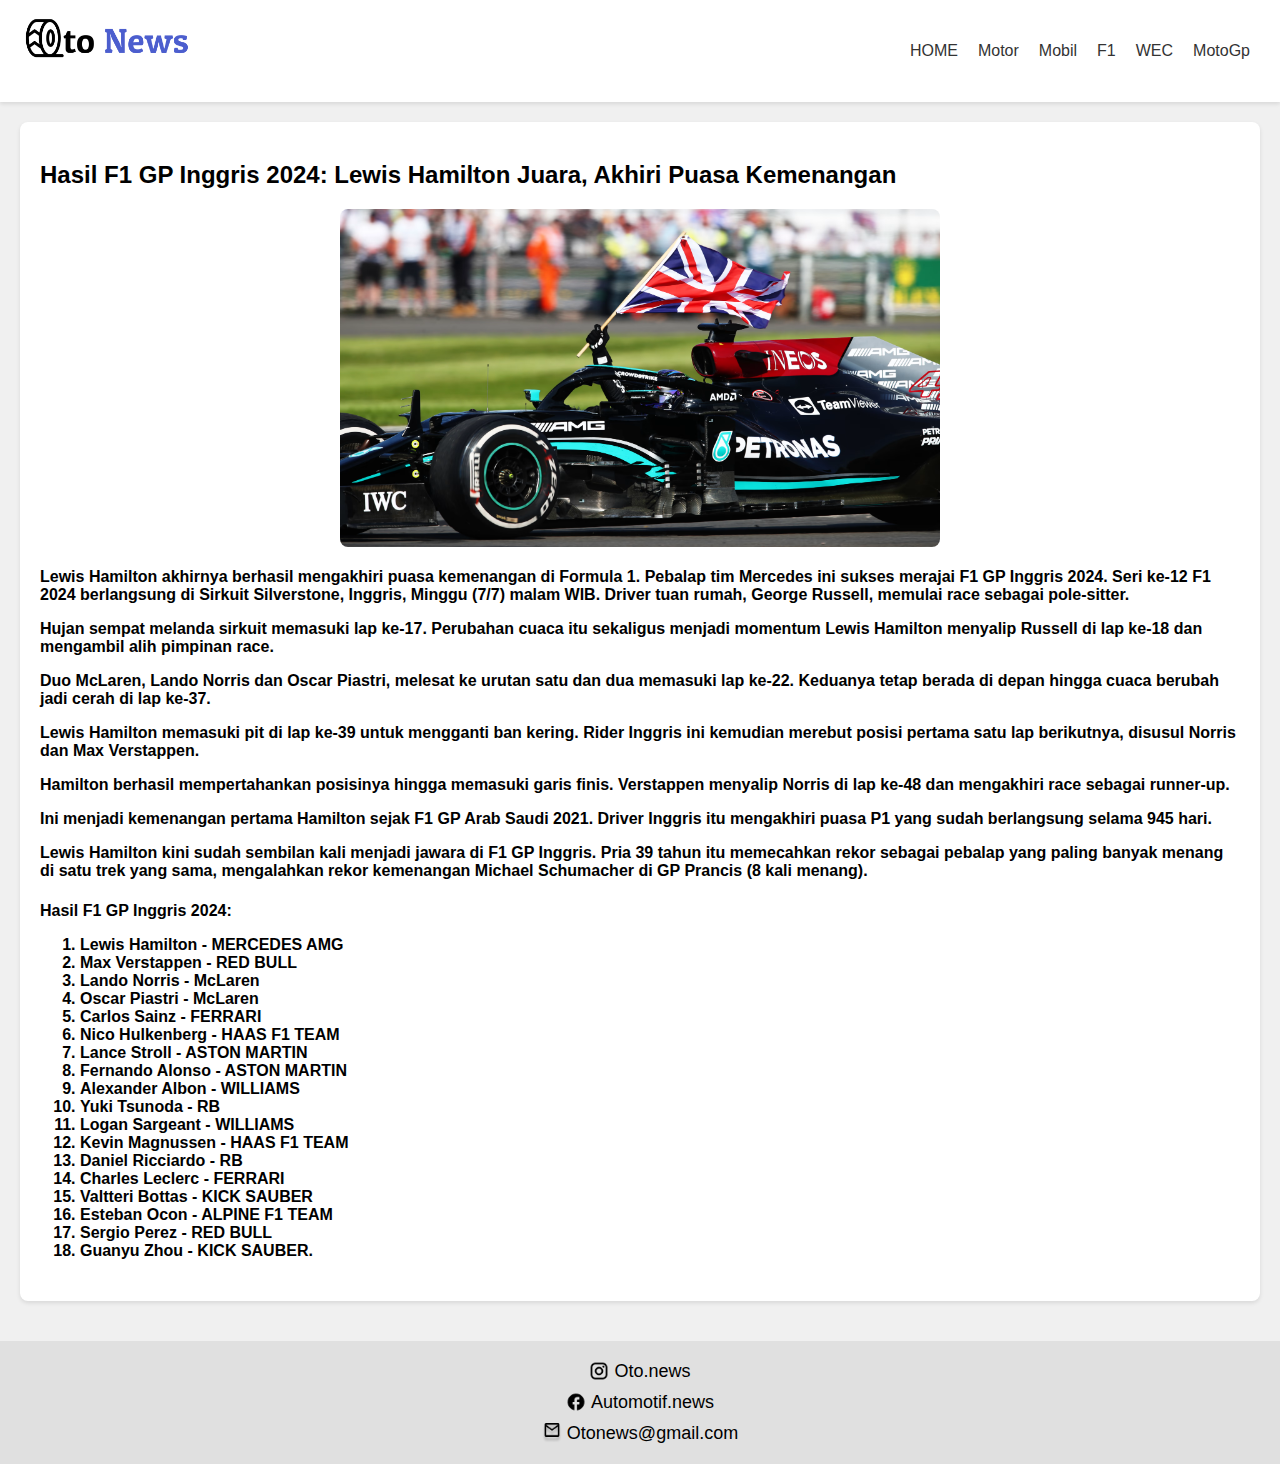
<file: hamilton.html>
<!DOCTYPE html>
<html lang="id">
<head>
    <meta charset="UTF-8">
    <meta name="viewport" content="width=device-width, initial-scale=1.0">
    <title>Hamilton Juara GP Inggris</title>
    <link rel="stylesheet" type="text/css" href="teslacss.css">
</head>
<body>
    <header>
        <h1><img src="judul.png" alt="Oto News" class="header-image"></h1>
        <nav>
            <a href="index.html">HOME</a>
            <a href="motor.html">Motor</a>
            <a href="mobil.html">Mobil</a>
            <a href="f1.html">F1</a>
            <a href="wec.html">WEC</a>
            <a href="motogp.html">MotoGp</a>
        </nav>
    </header>
    <div class="container">
        <div class="news-content">
            <h2> Hasil F1 GP Inggris 2024: Lewis Hamilton Juara, Akhiri Puasa Kemenangan</h2>
            <img src="hamilton.jpg" alt="hamilton">
            <h4>
            <p>Lewis Hamilton akhirnya berhasil mengakhiri puasa kemenangan di Formula 1. Pebalap tim Mercedes ini sukses merajai F1 GP Inggris 2024.
                Seri ke-12 F1 2024 berlangsung di Sirkuit Silverstone, Inggris, Minggu (7/7) malam WIB. Driver tuan rumah, George Russell, memulai race sebagai pole-sitter.</p>
                <p>Hujan sempat melanda sirkuit memasuki lap ke-17. Perubahan cuaca itu sekaligus menjadi momentum Lewis Hamilton menyalip Russell di lap ke-18 dan mengambil alih pimpinan race.</p>
                <p>Duo McLaren, Lando Norris dan Oscar Piastri, melesat ke urutan satu dan dua memasuki lap ke-22. Keduanya tetap berada di depan hingga cuaca berubah jadi cerah di lap ke-37.</p>
                   <p>Lewis Hamilton memasuki pit di lap ke-39 untuk mengganti ban kering. Rider Inggris ini kemudian merebut posisi pertama satu lap berikutnya, disusul Norris dan Max Verstappen.</p>
                   <p>Hamilton berhasil mempertahankan posisinya hingga memasuki garis finis. Verstappen menyalip Norris di lap ke-48 dan mengakhiri race sebagai runner-up.</p>
                   <p>Ini menjadi kemenangan pertama Hamilton sejak F1 GP Arab Saudi 2021. Driver Inggris itu mengakhiri puasa P1 yang sudah berlangsung selama 945 hari.
                    </p>
                    <p>Lewis Hamilton kini sudah sembilan kali menjadi jawara di F1 GP Inggris. Pria 39 tahun itu memecahkan rekor sebagai pebalap yang paling banyak menang di satu trek yang sama, mengalahkan rekor kemenangan Michael Schumacher di GP Prancis (8 kali menang).</p></h4>
                    <h4>Hasil F1 GP Inggris 2024:
                       <ol>
                        <li type="1">Lewis Hamilton - MERCEDES AMG
                        <li>Max Verstappen - RED BULL
                            <li>Lando Norris - McLaren
                                <li>Oscar Piastri - McLaren
                                    <li> Carlos Sainz - FERRARI
                                        <li>Nico Hulkenberg - HAAS F1 TEAM
                                            <li>Lance Stroll - ASTON MARTIN
                                                <li>Fernando Alonso - ASTON MARTIN
                        <li>Alexander Albon - WILLIAMS
                            <li>Yuki Tsunoda - RB
                                <li>Logan Sargeant - WILLIAMS
                                    <li> Kevin Magnussen - HAAS F1 TEAM
                                        <li> Daniel Ricciardo - RB
                                            <li> Charles Leclerc - FERRARI
                                                <li> Valtteri Bottas - KICK SAUBER
                                                    <li>Esteban Ocon - ALPINE F1 TEAM
                                                        <li>Sergio Perez - RED BULL
                                                            <li>Guanyu Zhou - KICK SAUBER.</li></ol>
                       </h4>
        </div>
    </div>
    <footer>
        <div class="about-us">
            <div><img src="instagram.png" alt="Instagram"> Oto.news</div>
            <div><img src="facebook.png" alt="Facebook"> Automotif.news</div>
            <div><img src="email.png" alt="Email"> Otonews@gmail.com</div>
        </div>
    </footer>
</body>
</html>
</file>
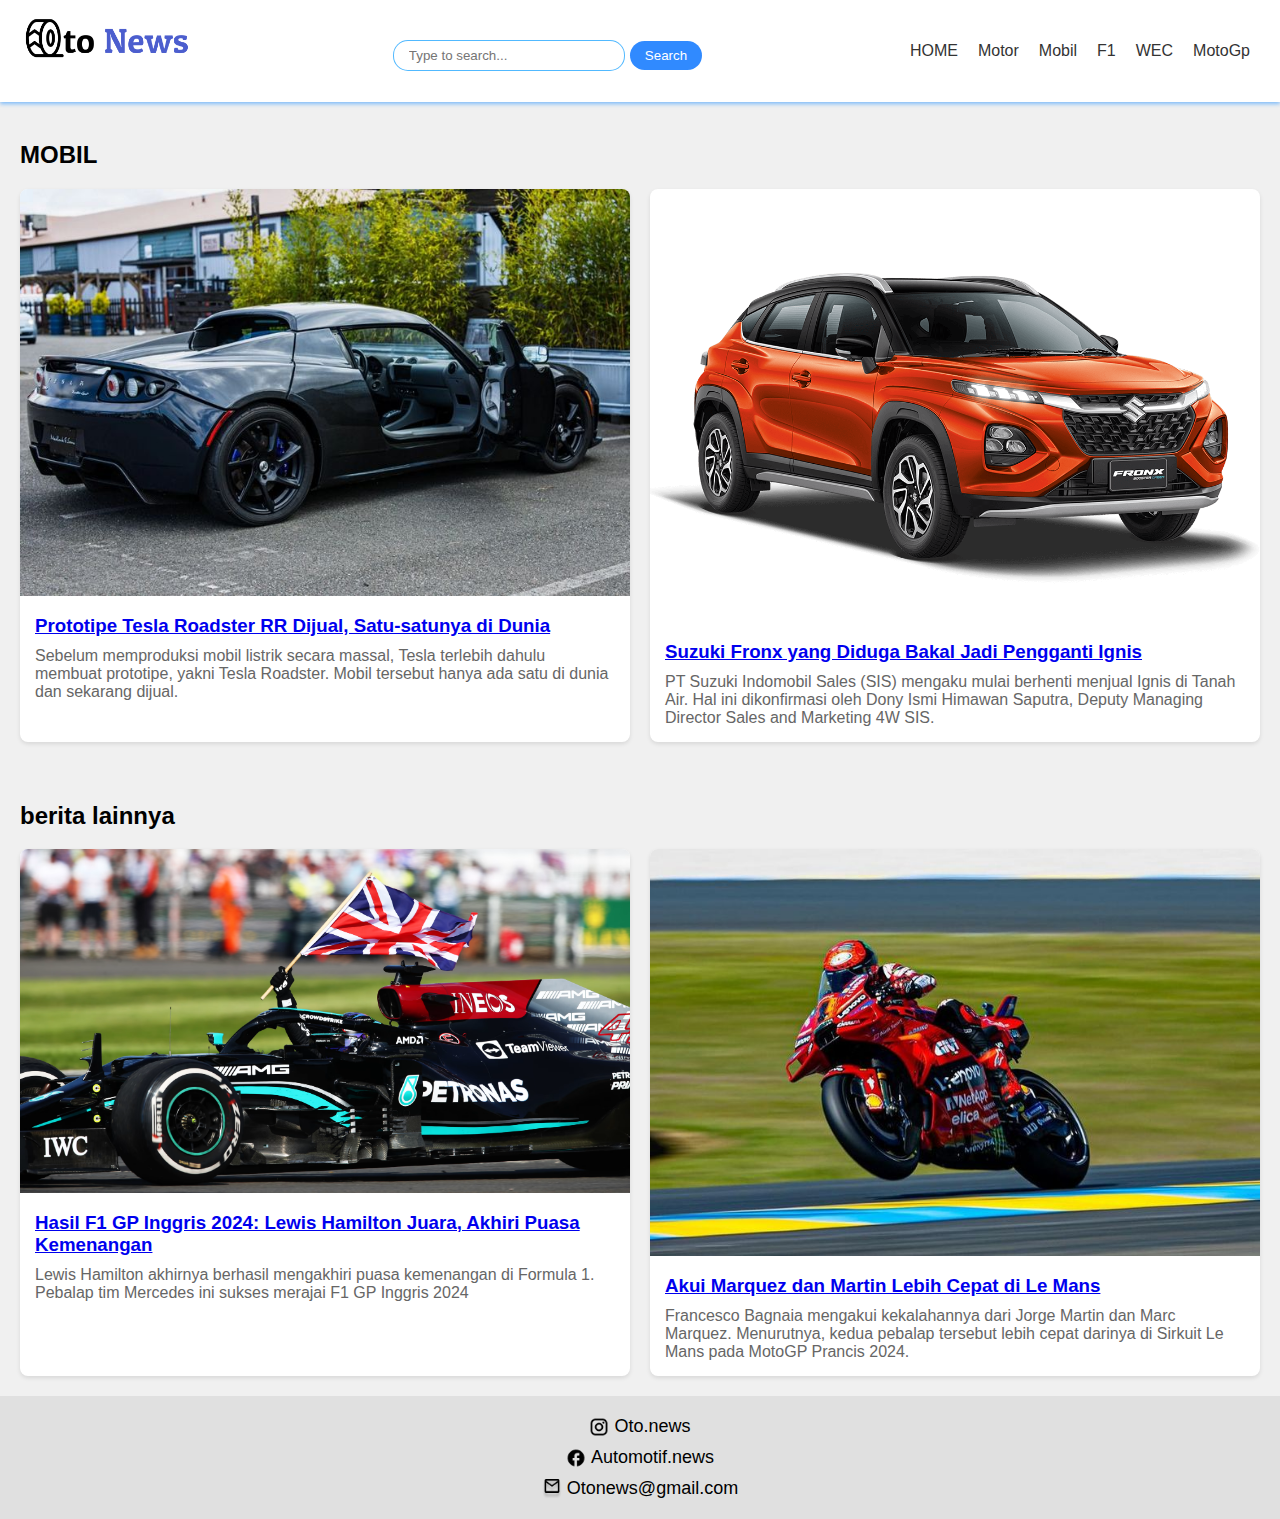
<file: mobil.html>
<!DOCTYPE html>
<html lang="id">
<head>
    <meta charset="UTF-8">
    <meta name="viewport" content="width=device-width, initial-scale=1.0">
    <title>Oto News</title>
    <link rel="stylesheet" type="text/css" href="index.css">
</head>
<body>
    <header>
        <h1><img src="judul.png" alt="Oto News" class="header-image"></h1>
        <div class="search-bar">
            <input type="text" placeholder="Type to search...">
            <button>Search</button>
        </div>
        <nav>
            <a href="index.html">HOME</a>
            <a href="motor.html">Motor</a>
            <a href="mobil.html">Mobil</a>
            <a href="f1.html">F1</a>
            <a href="wec.html">WEC</a>
            <a href="motogp.html">MotoGp</a>
        </nav>
    </header>
    <div class="container">
        <h2>MOBIL</h2>
        <div class="news-section">
            <div class="news-card">
                <a href="tesla.html">
                    <img src="tesla.jpeg" alt="Tesla Roadster">
                </a>
                <div class="news-content">
                    <h3><a href="tesla.html">Prototipe Tesla Roadster RR Dijual, Satu-satunya di Dunia</a></h3>
                    <p>Sebelum memproduksi mobil listrik secara massal, Tesla terlebih dahulu membuat prototipe, yakni Tesla Roadster. Mobil tersebut hanya ada satu di dunia dan sekarang dijual.</p>
                </div>
            </div>
            <div class="news-card">
                <a href="fronx.html">
                <img src="fronx.jpg" alt="Fronx">
                </a>
                <div class="news-content">
                    <h3><a href="fronx.html">Suzuki Fronx yang Diduga Bakal Jadi Pengganti Ignis</a></h3>
                    <p>PT Suzuki Indomobil Sales (SIS) mengaku mulai berhenti menjual Ignis di Tanah Air. Hal ini 
                        dikonfirmasi oleh Dony Ismi Himawan Saputra, Deputy Managing Director Sales and Marketing 4W SIS.</p>
                </div>
            </div>
    </div>
    </div>
    <div class="container">
        <h2>berita lainnya</h2>
        <div class="news-section">
            <div class="news-card">
                <a href="hamilton.html">
                    <img src="hamilton.jpg" alt="hamilton">
                </a>
                <div class="news-content">
                    <h3><a href="hamilton.html">Hasil F1 GP Inggris 2024: Lewis Hamilton Juara, Akhiri Puasa Kemenangan</a></h3>
                    <p>Lewis Hamilton akhirnya berhasil mengakhiri puasa kemenangan di Formula 1. Pebalap tim Mercedes ini sukses merajai F1 GP Inggris 2024</p>
                </div>
            </div>
            <div class="news-card">
                <a href="motogp.html">
                <img src="motogp.jpg" alt="MotoGP">
            </a>
                <div class="news-content">
                    <h3><a href="motogp.html"> Akui Marquez dan Martin Lebih Cepat di Le Mans</a></h3>
                    <p>Francesco Bagnaia mengakui kekalahannya dari Jorge Martin dan Marc Marquez. Menurutnya, kedua pebalap tersebut lebih cepat darinya di Sirkuit Le Mans pada MotoGP Prancis 2024.</p>
                </div>
            </div>
    </div>
    </div>
    <footer>
        <div class="about-us">
            <div><img src="instagram.png" alt="Instagram"> Oto.news</div>
            <div><img src="facebook.png" alt="Facebook"> Automotif.news</div>
            <div><img src="email.png" alt="Email"> Otonews@gmail.com</div>
        </div>
    </footer>
</body>
</html>
</file>
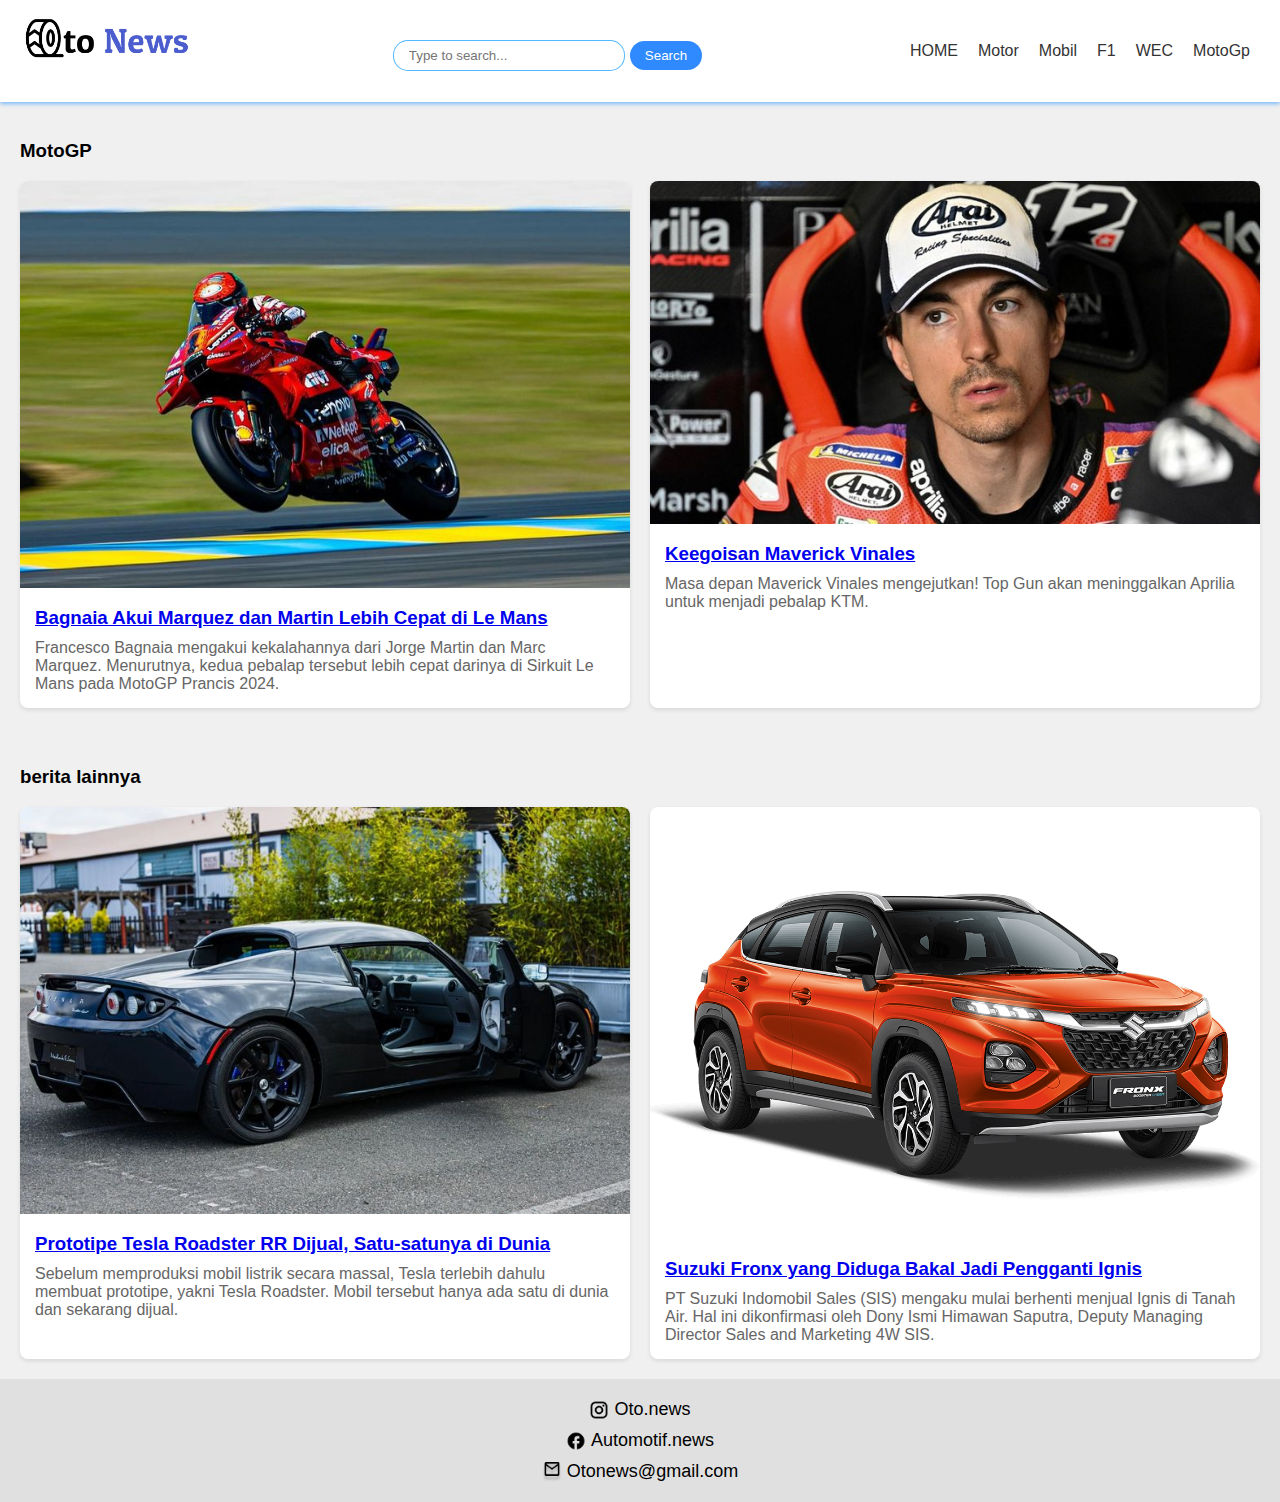
<file: motogp.html>
<!DOCTYPE html>
<html lang="id">
<head>
    <meta charset="UTF-8">
    <meta name="viewport" content="width=device-width, initial-scale=1.0">
    <title>Oto News</title>
    <link rel="stylesheet" type="text/css" href="index.css">
</head>
<body>
    <header>
        <h1><img src="judul.png" alt="Oto News" class="header-image"></h1>
        <div class="search-bar">
            <input type="text" placeholder="Type to search...">
            <button>Search</button>
        </div>
        <nav>
            <a href="index.html">HOME</a>
            <a href="motor.html">Motor</a>
            <a href="mobil.html">Mobil</a>
            <a href="f1.html">F1</a>
            <a href="wec.html">WEC</a>
            <a href="motogp.html">MotoGp</a>
        </nav>
    </header>
    <div class="container">
        <h3>MotoGP</h3>
        <div class="news-section">
            <div class="news-card">
                <a href="bagnaia.html">
                    <img src="motogp.jpg" alt="MotoGP">
                </a>
                <div class="news-content">
                    <h3><a href="bagnaia.html">Bagnaia Akui Marquez dan Martin Lebih Cepat di Le Mans</a></h3>
                    <p>Francesco Bagnaia mengakui kekalahannya dari Jorge Martin dan Marc Marquez. Menurutnya, kedua pebalap tersebut lebih cepat darinya di Sirkuit Le Mans pada MotoGP Prancis 2024.</p>
                </div>
            </div>
            <div class="news-card">
                <a href="vinales.html">
                <img src="vinales.jpeg" alt="vinales">
                </a>
                <div class="news-content">
                    <h3><a href="vinales.html">Keegoisan Maverick Vinales</a></h3>
                    <p>Masa depan Maverick Vinales mengejutkan! Top Gun akan meninggalkan Aprilia untuk menjadi pebalap KTM.</p>
                </div>
            </div>
    </div>
    </div>
    <div class="container">
        <h3>berita lainnya</h3>
        <div class="news-section">
            <div class="news-card">
                <a href="tesla.html">
                    <img src="tesla.jpeg" alt="Tesla Roadster">
                </a>
                <div class="news-content">
                    <h3><a href="tesla.html">Prototipe Tesla Roadster RR Dijual, Satu-satunya di Dunia</a></h3>
                    <p>Sebelum memproduksi mobil listrik secara massal, Tesla terlebih dahulu membuat prototipe, yakni Tesla Roadster. Mobil tersebut hanya ada satu di dunia dan sekarang dijual.</p>
                </div>
            </div>
            <div class="news-card">
                <a href="fronx.html">
                <img src="fronx.jpg" alt="Fronx">
                </a>
                <div class="news-content">
                    <h3><a href="fronx.html">Suzuki Fronx yang Diduga Bakal Jadi Pengganti Ignis</a></h3>
                    <p>PT Suzuki Indomobil Sales (SIS) mengaku mulai berhenti menjual Ignis di Tanah Air. Hal ini 
                        dikonfirmasi oleh Dony Ismi Himawan Saputra, Deputy Managing Director Sales and Marketing 4W SIS.</p>
                </div>
            </div>
    </div>
    </div>
    <footer>
        <div class="about-us">
            <div><img src="instagram.png" alt="Instagram"> Oto.news</div>
            <div><img src="facebook.png" alt="Facebook"> Automotif.news</div>
            <div><img src="email.png" alt="Email"> Otonews@gmail.com</div>
        </div>
    </footer>
</body>
</html>
</file>
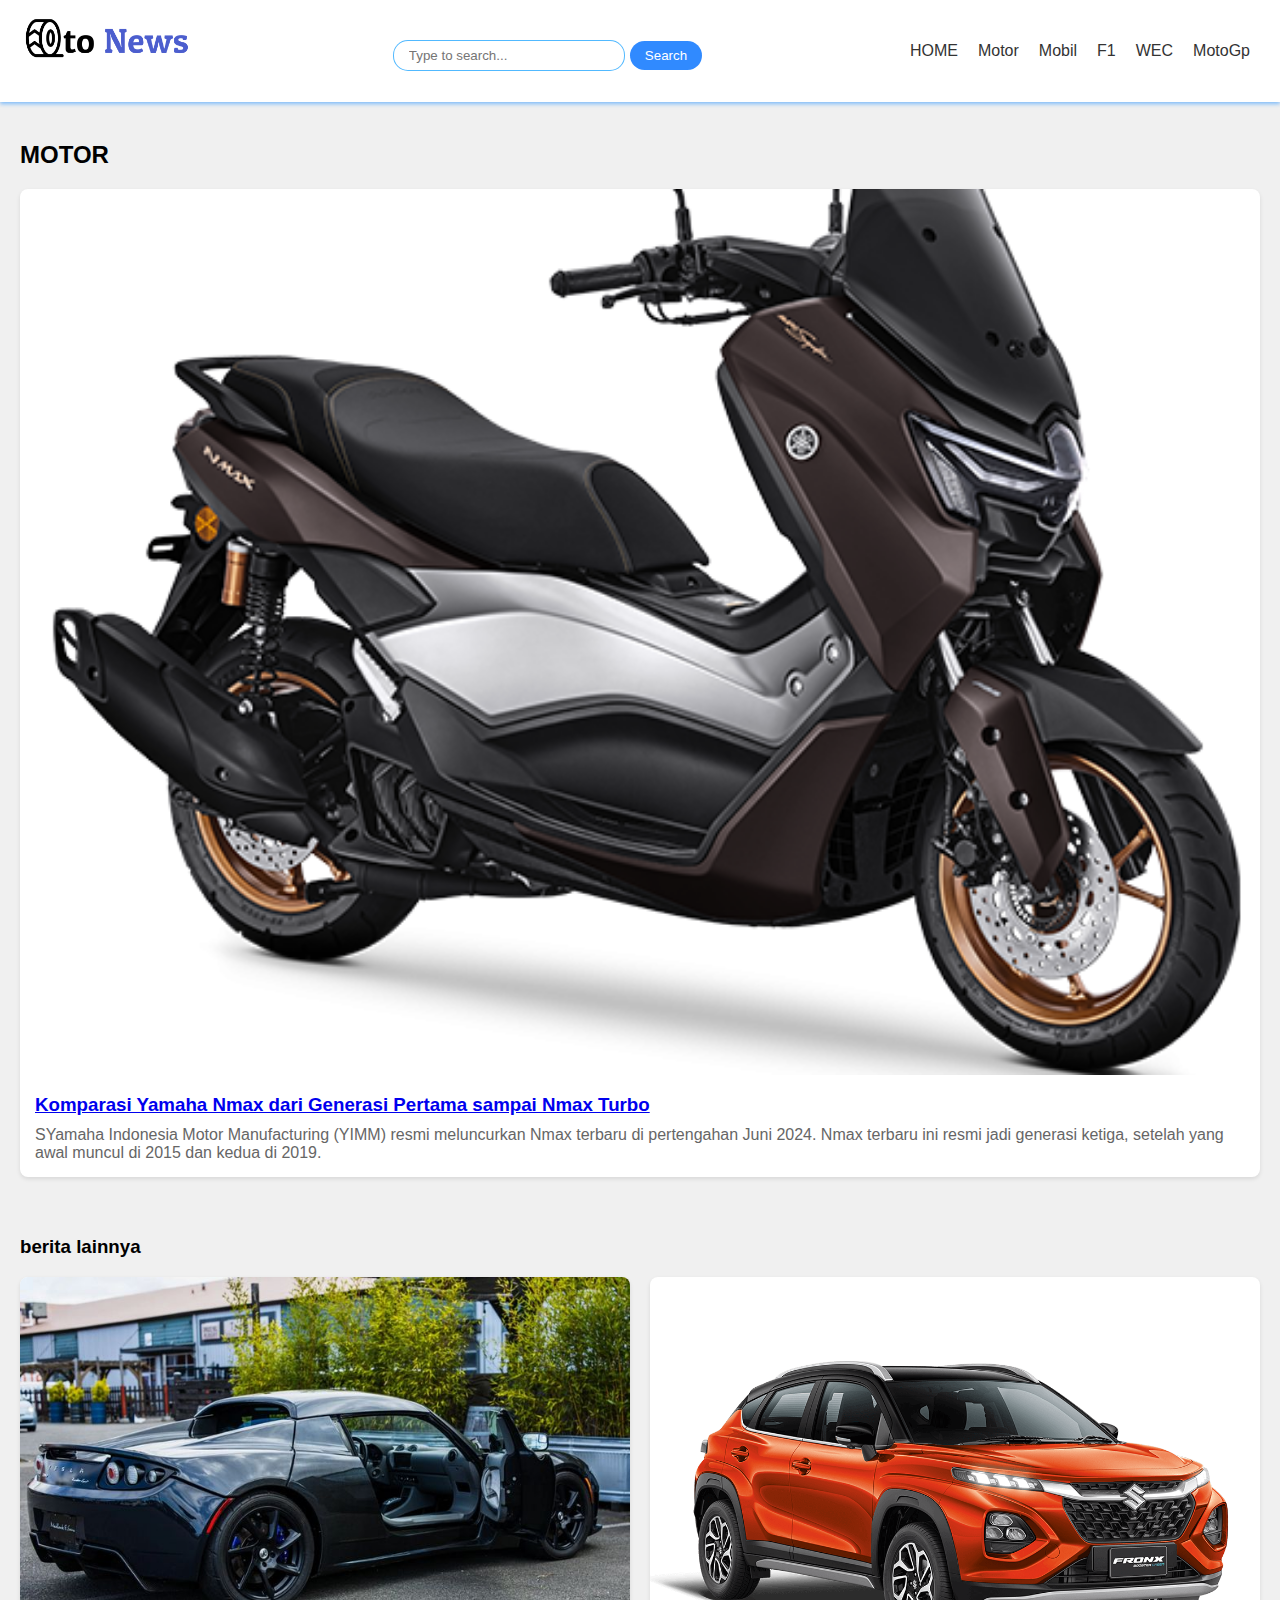
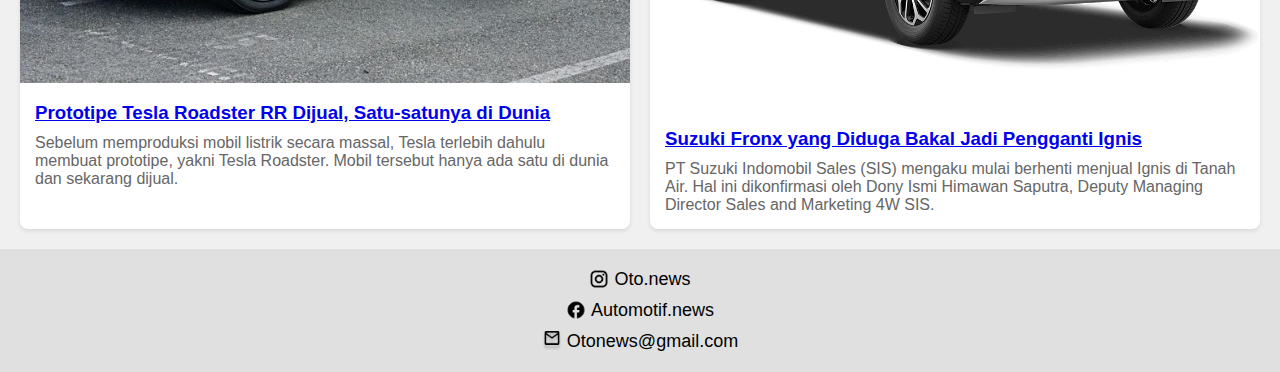
<file: motor.html>
<!DOCTYPE html>
<html lang="id">
<head>
    <meta charset="UTF-8">
    <meta name="viewport" content="width=device-width, initial-scale=1.0">
    <title>Oto News</title>
    <link rel="stylesheet" type="text/css" href="index.css">
</head>
<body>
    <header>
        <h1><img src="judul.png" alt="Oto News" class="header-image"></h1>
        <div class="search-bar">
            <input type="text" placeholder="Type to search...">
            <button>Search</button>
        </div>
        <nav>
            <a href="index.html">HOME</a>
            <a href="motor.html">Motor</a>
            <a href="mobil.html">Mobil</a>
            <a href="f1.html">F1</a>
            <a href="wec.html">WEC</a>
            <a href="motogp.html">MotoGp</a>
        </nav>
    </header>
    <div class="container">
        <h2>MOTOR</h2>
        <div class="news-section">
            <div class="news-card">
                <a href="nmax.html">
                    <img src="nmax.jpg" alt="nmax" class="medium-image">
                </a>
                <div class="news-content">
                    <h3><a href="nmax.html">Komparasi Yamaha Nmax dari Generasi Pertama sampai Nmax Turbo</a></h3>
                    <p>SYamaha Indonesia Motor Manufacturing (YIMM) resmi meluncurkan Nmax terbaru di pertengahan Juni 2024. Nmax terbaru ini resmi jadi generasi ketiga, setelah yang awal muncul di 2015 dan kedua di 2019.</p>
                </div>
            </div>
    </div>
    </div>
    <div class="container">
        <h3>berita lainnya</h3>
        <div class="news-section">
            <div class="news-card">
                <a href="tesla.html">
                    <img src="tesla.jpeg" alt="Tesla Roadster">
                </a>
                <div class="news-content">
                    <h3><a href="tesla.html">Prototipe Tesla Roadster RR Dijual, Satu-satunya di Dunia</a></h3>
                    <p>Sebelum memproduksi mobil listrik secara massal, Tesla terlebih dahulu membuat prototipe, yakni Tesla Roadster. Mobil tersebut hanya ada satu di dunia dan sekarang dijual.</p>
                </div>
            </div>
            <div class="news-card">
                <a href="fronx.html">
                <img src="fronx.jpg" alt="Fronx">
                </a>
                <div class="news-content">
                    <h3><a href="fronx.html">Suzuki Fronx yang Diduga Bakal Jadi Pengganti Ignis</a></h3>
                    <p>PT Suzuki Indomobil Sales (SIS) mengaku mulai berhenti menjual Ignis di Tanah Air. Hal ini 
                        dikonfirmasi oleh Dony Ismi Himawan Saputra, Deputy Managing Director Sales and Marketing 4W SIS.</p>
                </div>
            </div>
    </div>
    </div>
    <footer>
        <div class="about-us">
            <div><img src="instagram.png" alt="Instagram"> Oto.news</div>
            <div><img src="facebook.png" alt="Facebook"> Automotif.news</div>
            <div><img src="email.png" alt="Email"> Otonews@gmail.com</div>
        </div>
    </footer>
</body>
</html>
</file>
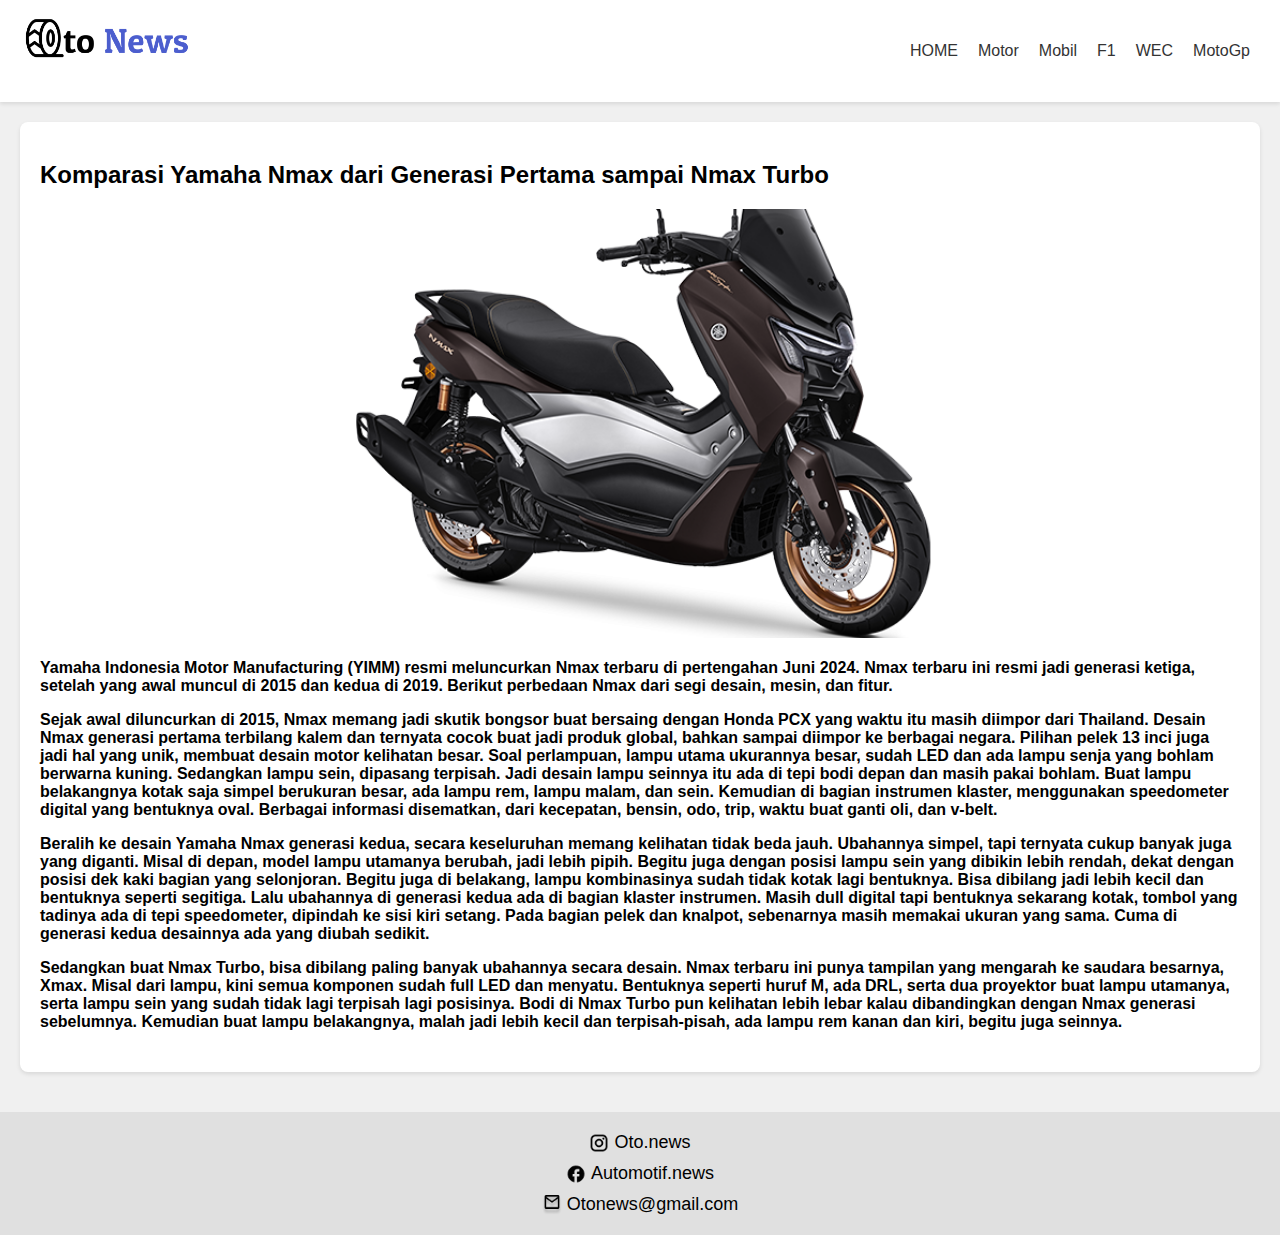
<file: nmax.html>
<!DOCTYPE html>
<html lang="id">
<head>
    <meta charset="UTF-8">
    <meta name="viewport" content="width=device-width, initial-scale=1.0">
    <title>Komparasi Yamaha Nmax dari Generasi Pertama sampai Nmax Turbo</title>
    <link rel="stylesheet" type="text/css" href="teslacss.css">
</head>
<body>
    <header>
        <h1><img src="judul.png" alt="Oto News" class="header-image"></h1>
        <nav>
            <a href="index.html">HOME</a>
            <a href="motor.html">Motor</a>
            <a href="mobil.html">Mobil</a>
            <a href="f1.html">F1</a>
            <a href="wec.html">WEC</a>
            <a href="motogp.html">MotoGp</a>
        </nav>
    </header>
    <div class="container">
        <div class="news-content">
            <h2>Komparasi Yamaha Nmax dari Generasi Pertama sampai Nmax Turbo</h2>
            <img src="nmax.jpg" alt="nmax">
            <h4> <p>Yamaha Indonesia Motor Manufacturing (YIMM) resmi meluncurkan Nmax terbaru di pertengahan Juni 2024. Nmax terbaru ini resmi jadi generasi ketiga, setelah yang awal muncul di 2015 dan kedua di 2019. Berikut perbedaan Nmax dari segi desain, mesin, dan fitur. </p>

                <p>Sejak awal diluncurkan di 2015, Nmax memang jadi skutik bongsor buat bersaing dengan Honda PCX yang waktu itu masih diimpor dari Thailand. Desain Nmax generasi pertama terbilang kalem dan ternyata cocok buat jadi produk global, bahkan sampai diimpor ke berbagai negara. Pilihan pelek 13 inci juga jadi hal yang unik, membuat desain motor kelihatan besar. Soal perlampuan, lampu utama ukurannya besar, sudah LED dan ada lampu senja yang bohlam berwarna kuning. Sedangkan lampu sein, dipasang terpisah. Jadi desain lampu seinnya itu ada di tepi bodi depan dan masih pakai bohlam. Buat lampu belakangnya kotak saja simpel berukuran besar, ada lampu rem, lampu malam, dan sein.
                Kemudian di bagian instrumen klaster, menggunakan speedometer digital yang bentuknya oval. Berbagai informasi disematkan, dari kecepatan, bensin, odo, trip, waktu buat ganti oli, dan v-belt.<p>
                
                <p>Beralih ke desain Yamaha Nmax generasi kedua, secara keseluruhan memang kelihatan tidak beda jauh. Ubahannya simpel, tapi ternyata cukup banyak juga yang diganti. Misal di depan, model lampu utamanya berubah, jadi lebih pipih. Begitu juga dengan posisi lampu sein yang dibikin lebih rendah, dekat dengan posisi dek kaki bagian yang selonjoran. Begitu juga di belakang, lampu kombinasinya sudah tidak kotak lagi bentuknya. Bisa dibilang jadi lebih kecil dan bentuknya seperti segitiga. Lalu ubahannya di generasi kedua ada di bagian klaster instrumen. Masih dull digital tapi bentuknya sekarang kotak, tombol yang tadinya ada di tepi speedometer, dipindah ke sisi kiri setang. Pada bagian pelek dan knalpot, sebenarnya masih memakai ukuran yang sama. Cuma di generasi kedua desainnya ada yang diubah sedikit.</p>
                
                <p>Sedangkan buat Nmax Turbo, bisa dibilang paling banyak ubahannya secara desain. Nmax terbaru ini punya tampilan yang mengarah ke saudara besarnya, Xmax. Misal dari lampu, kini semua komponen sudah full LED dan menyatu. Bentuknya seperti huruf M, ada DRL, serta dua proyektor buat lampu utamanya, serta lampu sein yang sudah tidak lagi terpisah lagi posisinya. Bodi di Nmax Turbo pun kelihatan lebih lebar kalau dibandingkan dengan Nmax generasi sebelumnya. Kemudian buat lampu belakangnya, malah jadi lebih kecil dan terpisah-pisah, ada lampu rem kanan dan kiri, begitu juga seinnya.</p></h4>           
        </div>
    </div>
    <footer>
        <div class="about-us">
            <div><img src="instagram.png" alt="Instagram"> Oto.news</div>
            <div><img src="facebook.png" alt="Facebook"> Automotif.news</div>
            <div><img src="email.png" alt="Email"> Otonews@gmail.com</div>
        </div>
    </footer>
</body>
</html>
</file>
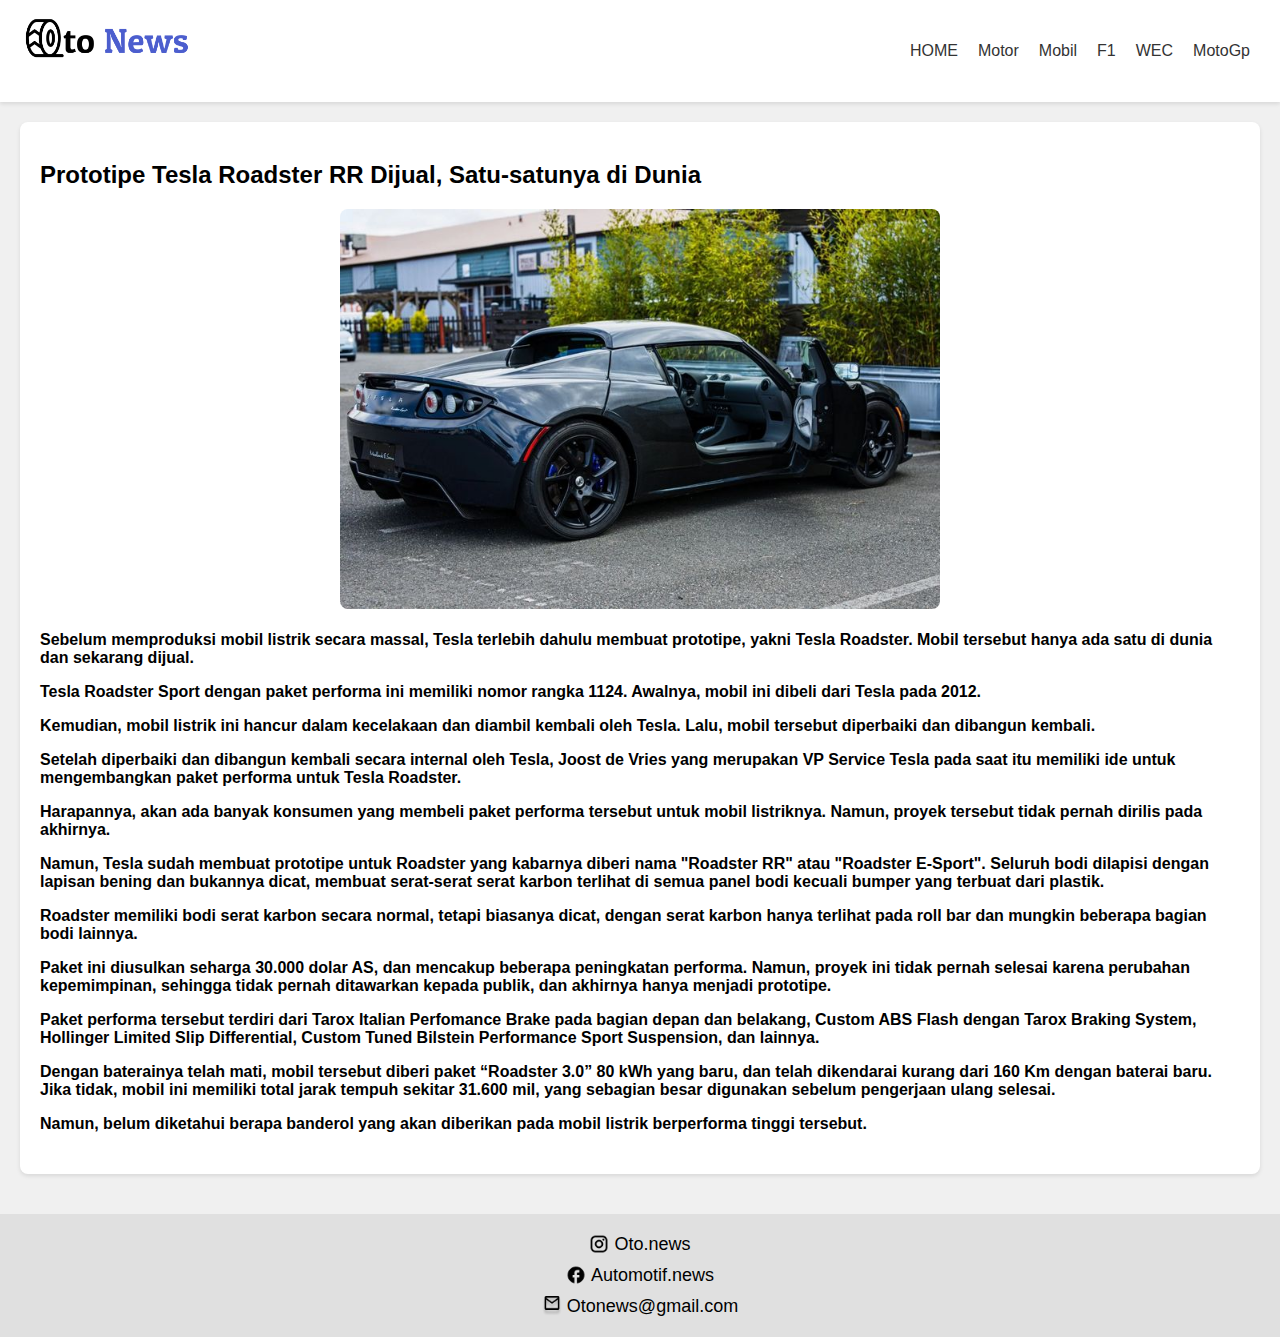
<file: tesla.html>
<!DOCTYPE html>
<html lang="id">
<head>
    <meta charset="UTF-8">
    <meta name="viewport" content="width=device-width, initial-scale=1.0">
    <title>Prototipe Tesla Roadster RR Dijual</title>
    <link rel="stylesheet" type="text/css" href="teslacss.css">
</head>
<body>
    <header>
        <h1><img src="judul.png" alt="Oto News" class="header-image"></h1>
        <nav>
            <a href="index.html">HOME</a>
            <a href="motor.html">Motor</a>
            <a href="mobil.html">Mobil</a>
            <a href="f1.html">F1</a>
            <a href="wec.html">WEC</a>
            <a href="motogp.html">MotoGp</a>
        </nav>
    </header>
    <div class="container">
        <div class="news-content">
            <h2>Prototipe Tesla Roadster RR Dijual, Satu-satunya di Dunia</h2>
            <img src="tesla.jpeg" alt="Tesla Roadster">
            <h4>
            <p>Sebelum memproduksi mobil listrik secara massal, Tesla terlebih dahulu membuat prototipe, yakni Tesla Roadster. Mobil tersebut hanya ada satu di dunia dan sekarang dijual.</p>
            <p>Tesla Roadster Sport dengan paket performa ini memiliki nomor rangka 1124. Awalnya, mobil ini dibeli dari Tesla pada 2012.</p>
            <p>Kemudian, mobil listrik ini hancur dalam kecelakaan dan diambil kembali oleh Tesla. Lalu, mobil tersebut diperbaiki dan dibangun kembali.</p>
            <p>Setelah diperbaiki dan dibangun kembali secara internal oleh Tesla, Joost de Vries yang merupakan VP Service Tesla pada saat itu memiliki ide untuk mengembangkan paket performa untuk Tesla Roadster.</p>
            <p>Harapannya, akan ada banyak konsumen yang membeli paket performa tersebut untuk mobil listriknya. Namun, proyek tersebut tidak pernah dirilis pada akhirnya.</p>
            <p>Namun, Tesla sudah membuat prototipe untuk Roadster yang kabarnya diberi nama "Roadster RR" atau "Roadster E-Sport". Seluruh bodi dilapisi dengan lapisan bening dan bukannya dicat, membuat serat-serat serat karbon terlihat di semua panel bodi kecuali bumper yang terbuat dari plastik.</p>
            <p>Roadster memiliki bodi serat karbon secara normal, tetapi biasanya dicat, dengan serat karbon hanya terlihat pada roll bar dan mungkin beberapa bagian bodi lainnya.</p>
            <p>Paket ini diusulkan seharga 30.000 dolar AS, dan mencakup beberapa peningkatan performa. Namun, proyek ini tidak pernah selesai karena perubahan kepemimpinan, sehingga tidak pernah ditawarkan kepada publik, dan akhirnya hanya menjadi prototipe.</p>
            <p>Paket performa tersebut terdiri dari Tarox Italian Perfomance Brake pada bagian depan dan belakang, Custom ABS Flash dengan Tarox Braking System, Hollinger Limited Slip Differential, Custom Tuned Bilstein Performance Sport Suspension, dan lainnya.</p>
            <p>Dengan baterainya telah mati, mobil tersebut diberi paket “Roadster 3.0” 80 kWh yang baru, dan telah dikendarai kurang dari 160 Km dengan baterai baru. Jika tidak, mobil ini memiliki total jarak tempuh sekitar 31.600 mil, yang sebagian besar digunakan sebelum pengerjaan ulang selesai.</p>
            <p>Namun, belum diketahui berapa banderol yang akan diberikan pada mobil listrik berperforma tinggi tersebut.</p></h4>
        </div>
    </div>
    <footer>
        <div class="about-us">
            <div><img src="instagram.png" alt="Instagram"> Oto.news</div>
            <div><img src="facebook.png" alt="Facebook"> Automotif.news</div>
            <div><img src="email.png" alt="Email"> Otonews@gmail.com</div>
        </div>
    </footer>
</body>
</html>
</file>
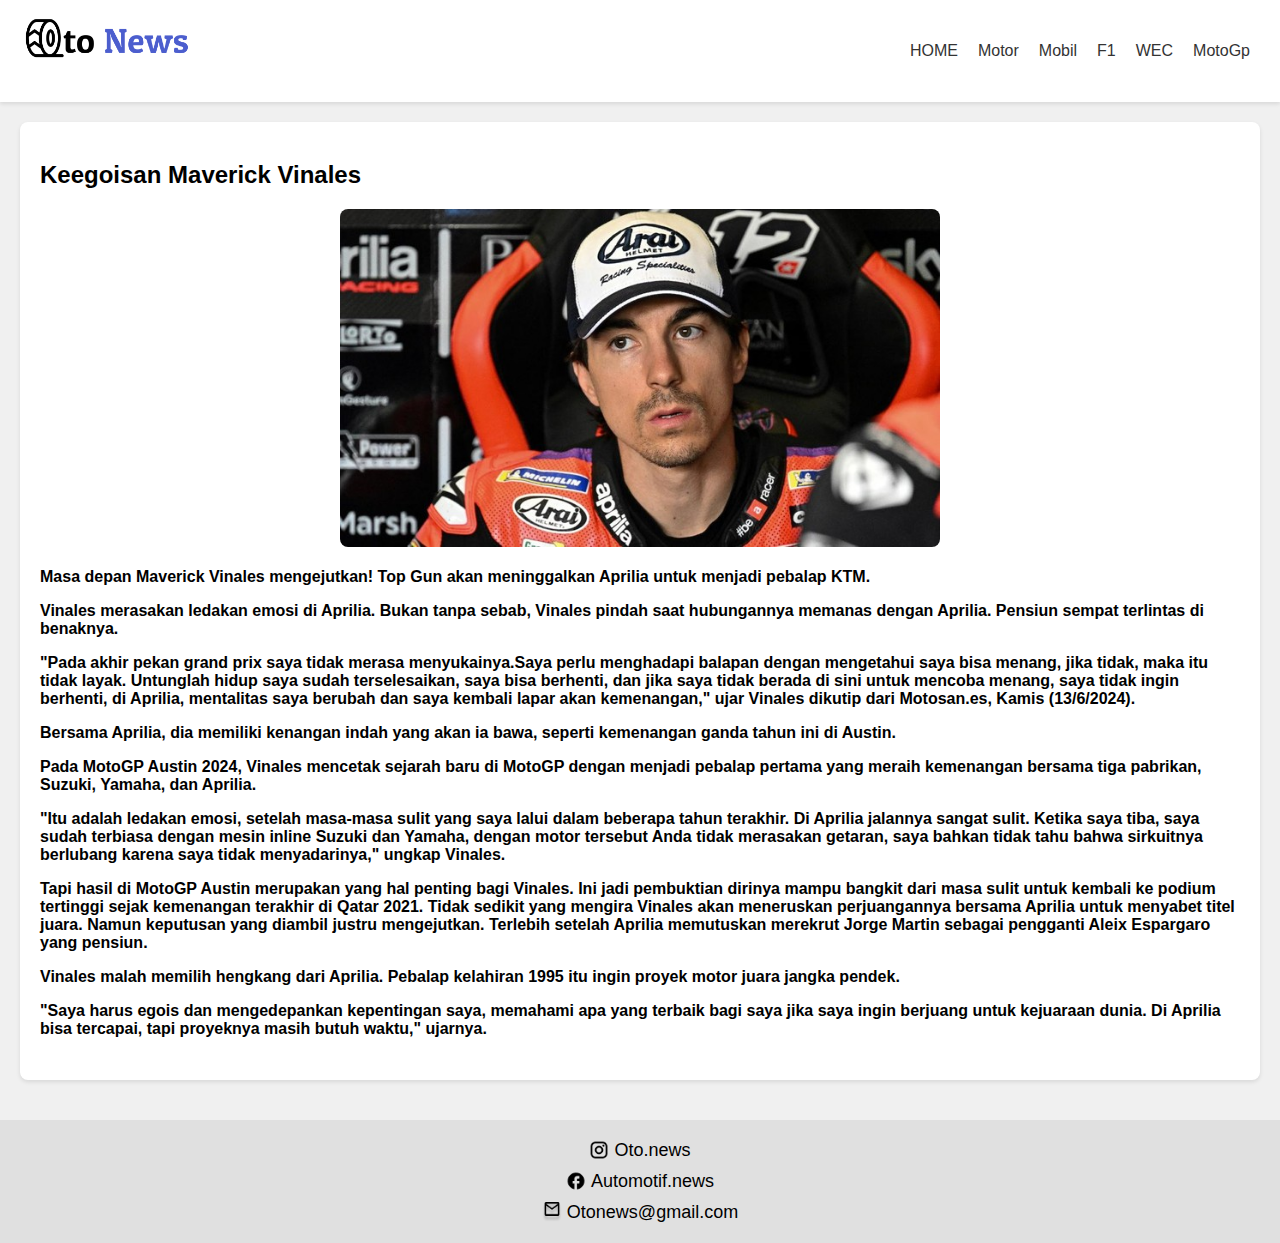
<file: vinales.html>
<!DOCTYPE html>
<html lang="id">
<head>
    <meta charset="UTF-8">
    <meta name="viewport" content="width=device-width, initial-scale=1.0">
    <title>Keegoisan Maverick Vinales</title>
    <link rel="stylesheet" type="text/css" href="teslacss.css">
</head>
<body>
    <header>
        <h1><img src="judul.png" alt="Oto News" class="header-image"></h1>
        <nav>
            <a href="index.html">HOME</a>
            <a href="motor.html">Motor</a>
            <a href="mobil.html">Mobil</a>
            <a href="f1.html">F1</a>
            <a href="wec.html">WEC</a>
            <a href="motogp.html">MotoGp</a>
        </nav>
    </header>
    <div class="container">
        <div class="news-content">
            <h2>Keegoisan Maverick Vinales</h2>
            <img src="vinales.jpeg" alt="vinales">
            <h4><p>Masa depan Maverick Vinales mengejutkan! Top Gun akan meninggalkan Aprilia untuk menjadi pebalap KTM.</p>

                <p>Vinales merasakan ledakan emosi di Aprilia. Bukan tanpa sebab, Vinales pindah saat hubungannya memanas dengan Aprilia. Pensiun sempat terlintas di benaknya.</p>
                
                <p>"Pada akhir pekan grand prix saya tidak merasa menyukainya.Saya perlu menghadapi balapan dengan mengetahui saya bisa menang, jika tidak, maka itu tidak layak. Untunglah hidup saya sudah terselesaikan, saya bisa berhenti, dan jika saya tidak berada di sini untuk mencoba menang, saya tidak ingin berhenti, di Aprilia, mentalitas saya berubah dan saya kembali lapar akan kemenangan," ujar Vinales dikutip dari Motosan.es, Kamis (13/6/2024).</p>
                
                <p>Bersama Aprilia, dia memiliki kenangan indah yang akan ia bawa, seperti kemenangan ganda tahun ini di Austin.</p>
                
                <p>Pada MotoGP Austin 2024, Vinales mencetak sejarah baru di MotoGP dengan menjadi pebalap pertama yang meraih kemenangan bersama tiga pabrikan, Suzuki, Yamaha, dan Aprilia.</p>
                
                <p>"Itu adalah ledakan emosi, setelah masa-masa sulit yang saya lalui dalam beberapa tahun terakhir. Di Aprilia jalannya sangat sulit. Ketika saya tiba, saya sudah terbiasa dengan mesin inline Suzuki dan Yamaha, dengan motor tersebut Anda tidak merasakan getaran, saya bahkan tidak tahu bahwa sirkuitnya berlubang karena saya tidak menyadarinya," ungkap Vinales.</p>
                
                <p>Tapi hasil di MotoGP Austin merupakan yang hal penting bagi Vinales. Ini jadi pembuktian dirinya mampu bangkit dari masa sulit untuk kembali ke podium tertinggi sejak kemenangan terakhir di Qatar 2021. Tidak sedikit yang mengira Vinales akan meneruskan perjuangannya bersama Aprilia untuk menyabet titel juara. Namun keputusan yang diambil justru mengejutkan. Terlebih setelah Aprilia memutuskan merekrut Jorge Martin sebagai pengganti Aleix Espargaro yang pensiun.</p>
                
                <p>Vinales malah memilih hengkang dari Aprilia. Pebalap kelahiran 1995 itu ingin proyek motor juara jangka pendek.</p>
                
                <p>"Saya harus egois dan mengedepankan kepentingan saya, memahami apa yang terbaik bagi saya jika saya ingin berjuang untuk kejuaraan dunia. Di Aprilia bisa tercapai, tapi proyeknya masih butuh waktu," ujarnya.</p></h4>           
        </div>
    </div>
    <footer>
        <div class="about-us">
            <div><img src="instagram.png" alt="Instagram"> Oto.news</div>
            <div><img src="facebook.png" alt="Facebook"> Automotif.news</div>
            <div><img src="email.png" alt="Email"> Otonews@gmail.com</div>
        </div>
    </footer>
</body>
</html>
</file>
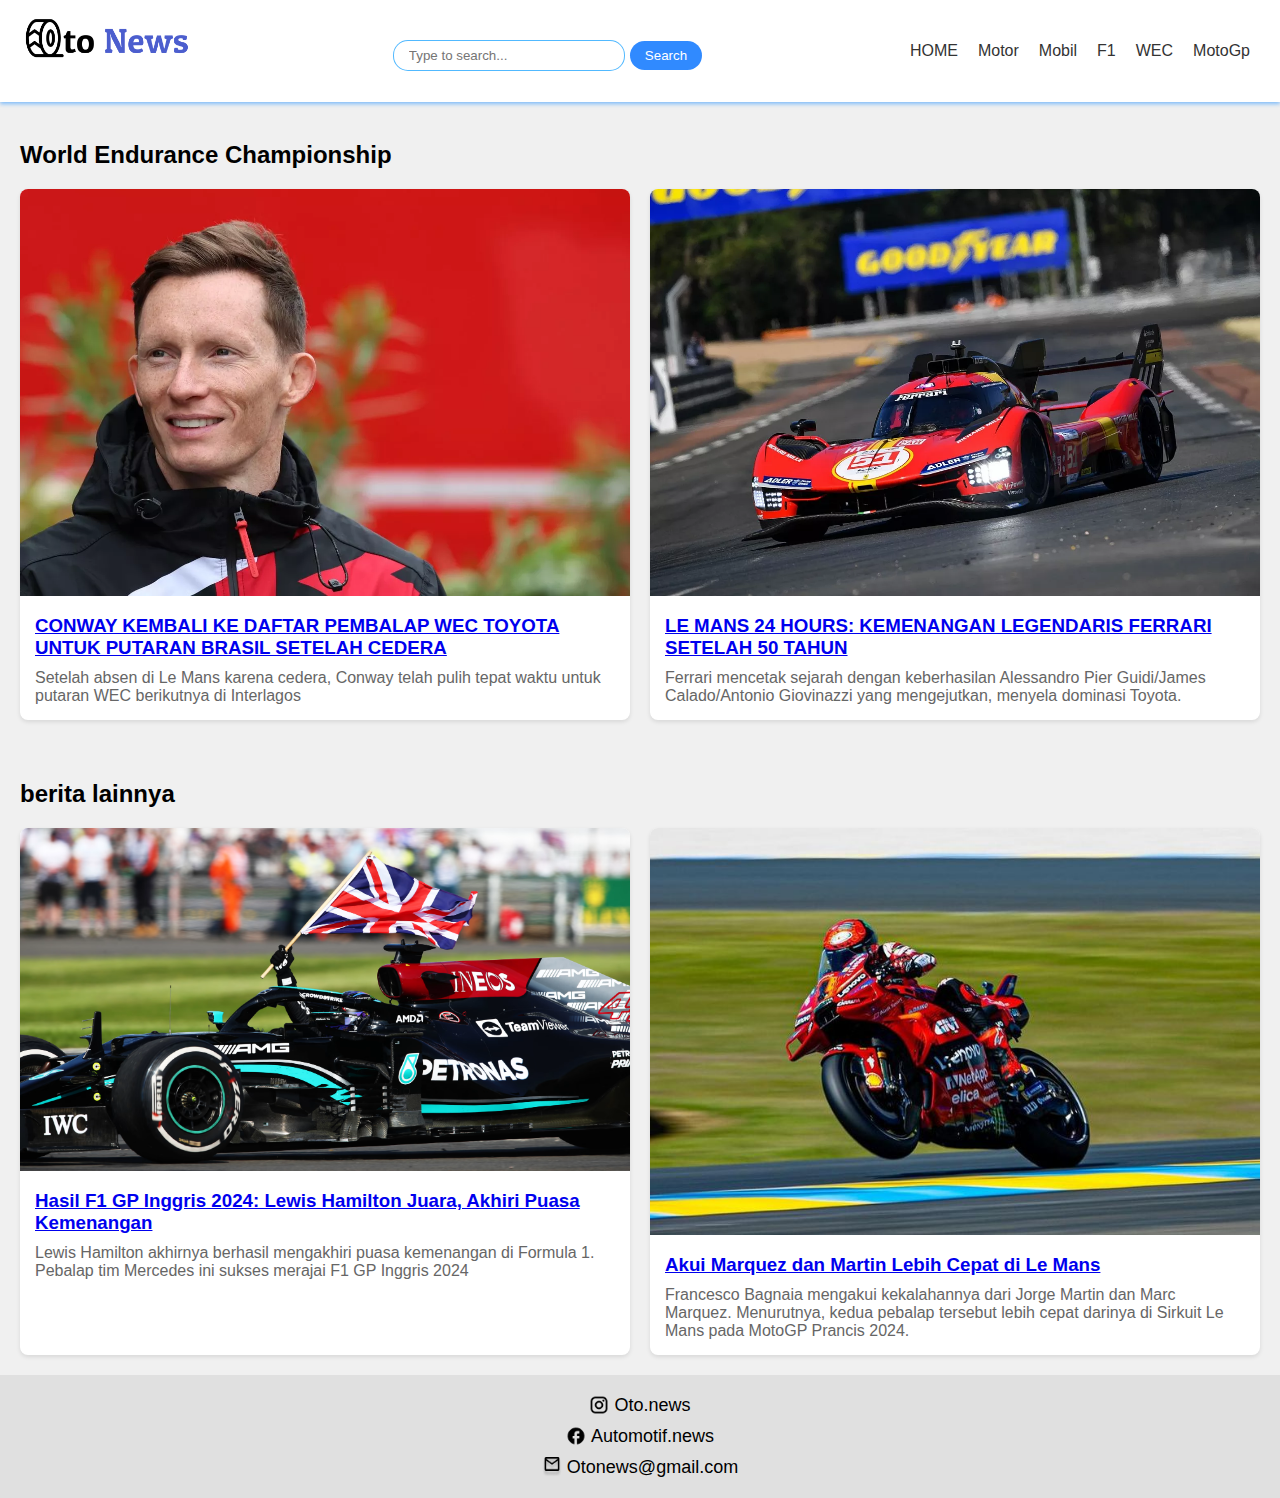
<file: wec.html>
<!DOCTYPE html>
<html lang="id">
<head>
    <meta charset="UTF-8">
    <meta name="viewport" content="width=device-width, initial-scale=1.0">
    <title>Oto News</title>
    <link rel="stylesheet" type="text/css" href="index.css">
</head>
<body>
    <header>
        <h1><img src="judul.png" alt="Oto News" class="header-image"></h1>
        <div class="search-bar">
            <input type="text" placeholder="Type to search...">
            <button>Search</button>
        </div>
        <nav>
            <a href="index.html">HOME</a>
            <a href="motor.html">Motor</a>
            <a href="mobil.html">Mobil</a>
            <a href="f1.html">F1</a>
            <a href="wec.html">WEC</a>
            <a href="motogp.html">MotoGp</a>
        </nav>
    </header>
    <div class="container">
        <h2>World Endurance Championship</h2>
        <div class="news-section">
            <div class="news-card">
                <a href="gr.html">
                    <img src="GR.jpg" alt="GR">
                </a>
                <div class="news-content">
                    <h3><a href="gr.html">CONWAY KEMBALI KE DAFTAR PEMBALAP WEC TOYOTA UNTUK PUTARAN BRASIL SETELAH CEDERA</a></h3>
                    <p>Setelah absen di Le Mans karena cedera, Conway telah pulih tepat waktu untuk putaran WEC berikutnya di Interlagos</p>
                </div>
            </div>
            <div class="news-card">
                <a href="ferrari.html">
                <img src="ferrari.jpg" alt="ferrari">
                </a>
                <div class="news-content">
                    <h3><a href="ferrari.html">LE MANS 24 HOURS: KEMENANGAN LEGENDARIS FERRARI SETELAH 50 TAHUN</a></h3>
                    <p>Ferrari mencetak sejarah dengan keberhasilan Alessandro Pier Guidi/James Calado/Antonio Giovinazzi yang mengejutkan, menyela dominasi Toyota.</p>
                </div>
            </div>
    </div>
    </div>
    <div class="container">
        <h2>berita lainnya</h2>
        <div class="news-section">
            <div class="news-card">
                <a href="hamilton.html">
                    <img src="hamilton.jpg" alt="hamilton">
                </a>
                <div class="news-content">
                    <h3><a href="hamilton.html">Hasil F1 GP Inggris 2024: Lewis Hamilton Juara, Akhiri Puasa Kemenangan</a></h3>
                    <p>Lewis Hamilton akhirnya berhasil mengakhiri puasa kemenangan di Formula 1. Pebalap tim Mercedes ini sukses merajai F1 GP Inggris 2024</p>
                </div>
            </div>
            <div class="news-card">
                <a href="motogp.html">
                <img src="motogp.jpg" alt="MotoGP">
            </a>
                <div class="news-content">
                    <h3><a href="motogp.html"> Akui Marquez dan Martin Lebih Cepat di Le Mans</a></h3>
                    <p>Francesco Bagnaia mengakui kekalahannya dari Jorge Martin dan Marc Marquez. Menurutnya, kedua pebalap tersebut lebih cepat darinya di Sirkuit Le Mans pada MotoGP Prancis 2024.</p>
                </div>
            </div>
    </div>
    </div>
    <footer>
        <div class="about-us">
            <div><img src="instagram.png" alt="Instagram"> Oto.news</div>
            <div><img src="facebook.png" alt="Facebook"> Automotif.news</div>
            <div><img src="email.png" alt="Email"> Otonews@gmail.com</div>
        </div>
    </footer>
</body>
</html>
</file>
<file: index.css>
body {
    font-family: Arial, sans-serif;
    margin: 0;
    padding: 0;
    background-color: #f0f0f0;
}
.header-image {
    width: 100%; 
    max-width: 175px; 
    height: auto;
}
header {
    background-color: #ffffff;
    padding: 10px 20px;
    display: flex;
    align-items: center;
    justify-content: space-between;
    box-shadow: 0 2px 4px rgba(61, 158, 255, 0.634);
    flex-wrap: wrap;
}
header h1 {
    margin: 0;
    font-size: 24px;
}
header nav {
    display: flex;
    flex-wrap: wrap;
}
header nav a {
    margin: 5px 10px;
    text-decoration: none;
    color: #333;
}
.search-bar {
    display: flex;
    align-items: center;
    margin-top: 10px;
}
.search-bar input[type="text"] {
    padding: 7px 15px;
    border: 1px solid #0099ffae;
    border-radius: 15px;
    width: 200px;
}
.search-bar button {
    padding: 7px 15px;
    margin-left: 5px;
    border: none;
    background-color: #308aff;
    color: #fff;
    border-radius: 15px;
    cursor: pointer;
}
.container {
    padding: 20px;
}
.news-section {
    display: flex;
    flex-wrap: wrap;
    justify-content: space-between;
    gap: 20px;
}
.news-card {
    background-color: #ffffff;
    box-shadow: 0 2px 4px rgba(0,0,0,0.1);
    border-radius: 8px;
    overflow: hidden;
    flex: 1 1 calc(50% - 20px);
    box-sizing: border-box;
}
.news-card img {
    width: 100%;
    height: auto;
}
.news-card .news-content {
    text-decoration: none;
    color: #000000ae;
    padding: 15px;
}
.news-card h3 {
    margin: 0 0 10px 0;
}
.news-card p {
    margin: 0;
    color: #666;
}
footer {
    background-color: #e0e0e0;
    padding: 20px;
    text-align: center;
}
footer .about-us {
    display: flex;
    flex-direction: column;
    justify-content: center;
    align-items: center;
    gap: 10px;
    font-size: 18px;
}
footer .about-us div {
    display: flex;
    align-items: center;
    gap: 5px;
}
footer .about-us div img {
    width: 20px;
    height: 20px;
}
@media (max-width: 768px) {
    header {
        flex-direction: column;
        align-items: flex-start;
    }
    .search-bar {
        width: 100%;
        justify-content: space-between;
    }
    .news-card {
        flex: 1 1 100%;
    }
}
.news-card.medium {
    width: 50%;
    margin: auto;
}
.medium-image {
    width: 100%;
    height: auto;
}
</file>
<file: teslacss.css>
body {
    font-family: Arial, sans-serif;
    margin: 0;
    padding: 0;
    background-color: #f0f0f0;
}
.header-image {
    width: 100%; 
    max-width: 175px; 
    height: auto;
}
header {
    background-color: #ffffff;
    padding: 10px 20px;
    display: flex;
    align-items: center;
    justify-content: space-between;
    box-shadow: 0 2px 4px rgba(0,0,0,0.1);
    flex-wrap: wrap;
}
header h1 {
    margin: 0;
    font-size: 24px;
}
header nav {
    display: flex;
    flex-wrap: wrap;
}
header nav a {
    margin: 5px 10px;
    text-decoration: none;
    color: #333;
}
.container {
    padding: 20px;
}
.news-content {
    background-color: #ffffff;
    padding: 20px;
    box-shadow: 0 2px 4px rgba(0,0,0,0.1);
    border-radius: 8px;
    margin-bottom: 20px;
}
.news-content img {
    width: 100%;
    height: auto;
    border-radius: 8px;
    max-width: 600px; /* Medium size */
    display: block;
    margin: 0 auto;
}
footer {
    background-color: #e0e0e0;
    padding: 20px;
    text-align: center;
}
footer .about-us {
    display: flex;
    flex-direction: column;
    justify-content: center;
    align-items: center;
    gap: 10px;
    font-size: 18px;
}
footer .about-us div {
    display: flex;
    align-items: center;
    gap: 5px;
}
footer .about-us div img {
    width: 20px;
    height: 20px;
}
@media (max-width: 768px) {
    header {
        flex-direction: column;
        align-items: flex-start;
    }
    header nav {
        justify-content: center;
        width: 100%;
    }
    header nav a {
        margin: 5px;
    }
    .news-content {
        padding: 10px;
    }
    footer .about-us {
        font-size: 16px;
    }
}
@media (max-width: 480px) {
    header h1 {
        font-size: 20px;
    }
    .news-content img {
        max-width: 100%;
    }
    footer .about-us {
        font-size: 14px;
    }
}
</file>
